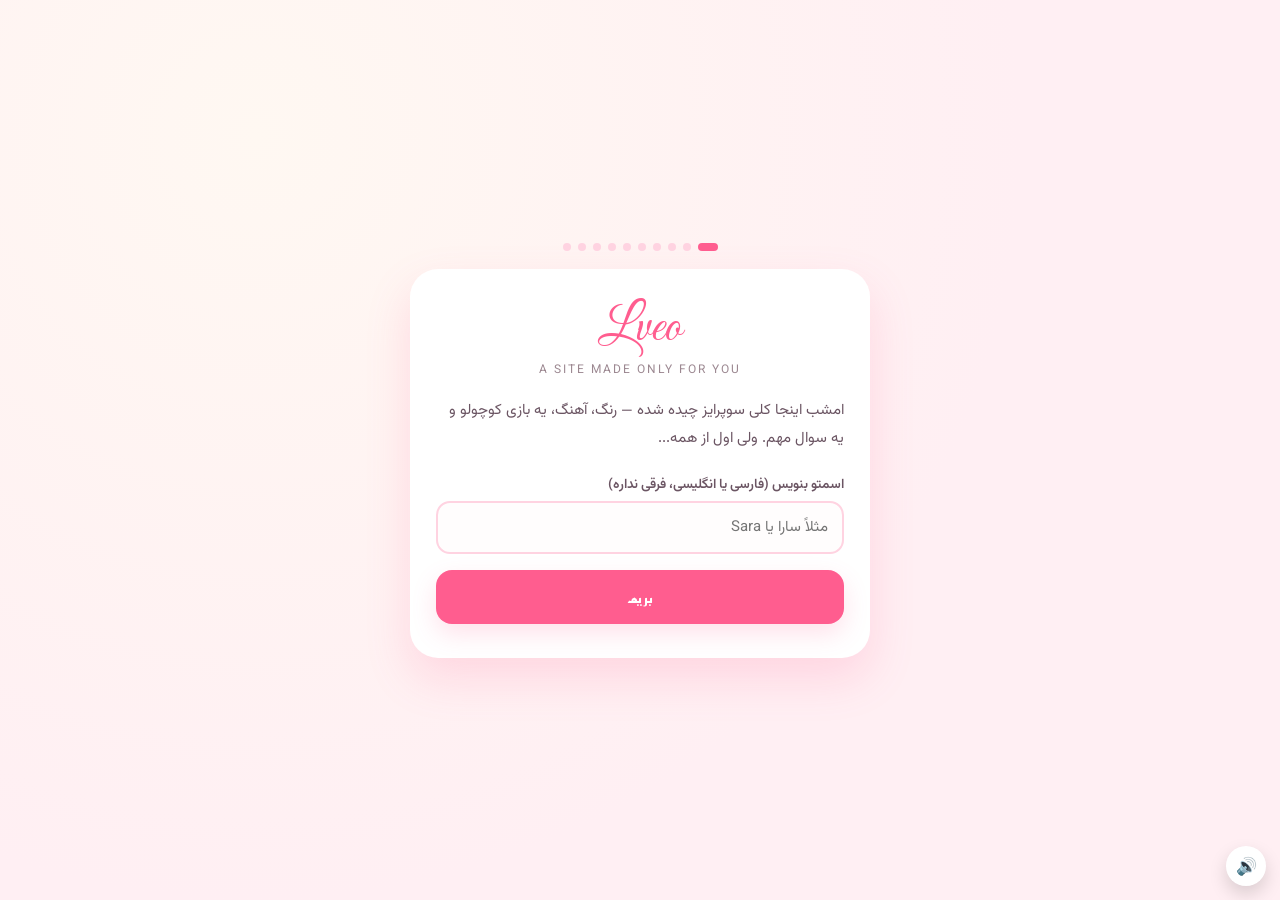
<file: index.html>
<!DOCTYPE html>
<html lang="fa" dir="rtl">
<head>
<meta charset="UTF-8">
<meta name="viewport" content="width=device-width, initial-scale=1.0, maximum-scale=1">
<title>Lveo — یه چیزی برات دارم</title>
<link rel="stylesheet" href="fonts/fonts.css">
<link rel="stylesheet" href="css/style.css">
<script src="js/Tone.js" onerror="window.__toneFailed = true"></script>
</head>
<body>

<canvas id="confetti"></canvas>

<div id="app">
  <div class="progress" id="progress">
    <span class="dot active" data-i="0"></span>
    <span class="dot" data-i="1"></span>
    <span class="dot" data-i="2"></span>
    <span class="dot" data-i="3"></span>
    <span class="dot" data-i="4"></span>
    <span class="dot" data-i="5"></span>
    <span class="dot" data-i="6"></span>
    <span class="dot" data-i="7"></span>
    <span class="dot" data-i="8"></span>
    <span class="dot" data-i="9"></span>
  </div>

  <div class="card">

    <!-- Stage 0: intro -->
    <section class="stage active" data-stage="0">
      <div class="logo">Lveo</div>
      <div class="logo-sub">a site made only for you</div>

      <div id="introStep1">
        <p class="sub">امشب اینجا کلی سوپرایز چیده شده — رنگ، آهنگ، یه بازی کوچولو و یه سوال مهم. ولی اول از همه...</p>
        <div class="field">
          <label for="herName">اسمتو بنویس (فارسی یا انگلیسی، فرقی نداره)</label>
          <input type="text" id="herName" placeholder="مثلاً سارا یا Sara">
        </div>
        <button class="btn" id="makeUrlBtn">بریم</button>
      </div>

      <div id="introStep2" class="hidden">
        <p class="sub" id="welcomeLine">خوش اومدی! این سایت فقط مال خودته.</p>
        <p class="joke-line" id="introJoke">یه نکته: این سایت مسئولیتی در قبال ضربان قلب شما نمی‌پذیرد 💓</p>
        <button class="joke-btn" id="jokeBtn" type="button">یه شوخی دیگه بگو</button>
        <button class="btn" onclick="goTo(1)">خب بریم که بریم</button>
      </div>
    </section>

    <!-- Stage 1: color -->
    <section class="stage" data-stage="1">
      <span class="emoji-lead">🎨</span>
      <h1>رنگِ موردعلاقت چیه؟</h1>
      <p class="sub">همین که انتخاب کنی، کل این صفحه می‌شه همون رنگ. بی‌مقدمه.</p>
      <div class="swatches" id="swatches"></div>
      <p class="joke-caption" id="colorJoke"></p>
      <div class="custom-color-row">
        <input type="color" id="customColor" value="#FF5D8F">
        <label for="customColor">یا یه رنگ دیگه انتخاب کن</label>
      </div>
    </section>

    <!-- Stage 2: music -->
    <section class="stage" data-stage="2">
      <span class="emoji-lead">🎧</span>
      <h1>حالا سبک موزیکت چیه؟</h1>
      <p class="sub">یه ملودی کوچولو از همون سبک، همین‌جا واست می‌سازم و پلی می‌کنم.</p>
      <div class="genre-grid" id="genres"></div>
      <div class="now-playing muted" id="nowPlaying">
        <div class="bars"><span></span><span></span><span></span><span></span></div>
        <span id="nowPlayingText">یه سبک انتخاب کن تا پلی بشه</span>
      </div>
      <p class="lyric-box" id="lyricBox"></p>
      <p class="joke-caption" id="genreJoke"></p>
      <button class="btn" onclick="goTo(3)">قشنگ بود، بعدی</button>
    </section>

    <!-- Stage 3: yes/no checkpoint -->
    <section class="stage" data-stage="3">
      <span class="emoji-lead">🤔</span>
      <h1>تا اینجا خوشت اومده؟</h1>
      <p class="sub">فقط با صداقت جواب بده...</p>
      <div class="yn-row">
        <button class="btn yn-yes" id="ynYes">آره 😍</button>
        <button class="yn-no" id="ynNo">نه</button>
      </div>
    </section>

    <!-- Stage 4: confession -->
    <section class="stage" data-stage="4">
      <span class="emoji-lead beat">💌</span>
      <div class="scratch-wrap" id="scratchWrap">
        <div class="confess-lines">
          <p>راستش این سایت بهونه بود.</p>
          <p>می‌خواستم یه‌جوری بهت بگم که از وقتی دیدمت، حواسم پرته —</p>
          <p>دقیقاً به همون اندازه که این صفحه الان رنگ و آهنگِ تو رو گرفته.</p>
          <p>خلاصه‌ش کنم: از تو خوشم اومده. زیاد. 😊</p>
        </div>
        <canvas class="scratch-canvas" id="scratchCanvas"></canvas>
      </div>
      <p class="joke-line">ترسناک نیست، فقط یه اعتراف با ساندترک بود 🎬</p>
      <button class="btn" onclick="tryLeaveConfession()">یه سوپرایز کوچولو قبل از ادامه 🎮</button>
    </section>

    <!-- Stage 5: game choice -->
    <section class="stage" data-stage="5">
      <span class="emoji-lead">🎮</span>
      <h1>یه بازی کوچولو قبل از ادامه</h1>
      <p class="sub">کدومو دوست داری؟</p>
      <button class="btn choice-btn preview-btn" id="btnPickGame1">
        <canvas class="choice-preview" id="previewGame1" width="300" height="70"></canvas>
        <span class="choice-btn-label">دزدین قلب 🗡️ — بازی یک</span>
      </button>
      <button class="btn choice-btn preview-btn" id="btnPickGame2">
        <canvas class="choice-preview" id="previewGame2" width="300" height="70"></canvas>
        <span class="choice-btn-label">شکار قلب 🏹 — بازی دو</span>
      </button>
    </section>

    <!-- Stage 6: mini game 1 (platformer) -->
    <section class="stage" data-stage="6">
      <span class="emoji-lead">🎮</span>
      <h1>برو قلبمو بگیر</h1>
      <p class="sub">با دکمه‌ها حرکت کن، از موانع رد شو، سه‌تا جون داری.</p>
      <div class="game-hearts" id="gameLives">❤️❤️❤️</div>
      <canvas id="gameCanvas" width="600" height="260"></canvas>
      <div class="game-controls">
        <button class="game-btn" id="btnLeft">◀</button>
        <button class="game-btn" id="btnJump">بپر</button>
        <button class="game-btn" id="btnRight">▶</button>
      </div>
      <button class="btn ghost" id="btnSkipGame">بعداً بازی می‌کنم</button>
    </section>

    <!-- Stage 7: mini game 2 (archery) -->
    <section class="stage" data-stage="7">
      <span class="emoji-lead">🏹</span>
      <h1>شکار قلب</h1>
      <p class="sub">بکش عقب، نشونه بگیر، از لای دیوار رد کن بزن به قلب. ۵ تیر داری.</p>
      <div class="game-hearts" id="archeryShots">🏹🏹🏹🏹🏹</div>
      <canvas id="archeryCanvas" width="600" height="260"></canvas>
      <button class="btn ghost" id="btnSkipGame2">بعداً بازی می‌کنم</button>
    </section>

    <!-- Stage 8: date planning -->
    <section class="stage" data-stage="8">
      <span class="emoji-lead">📅</span>
      <h1>بریم یه قرار بذاریم؟</h1>
      <p class="sub">دوست داری کجا باشه، کِی باشه — خودت انتخاب کن، من پایه‌ام.</p>
      <div class="field" id="activityField">
        <label>چی بخوریم؟</label>
        <div class="chip-row" id="activityChips"></div>
      </div>
      <div class="field" id="placeField">
        <label>کجا بریم؟</label>
        <div class="chip-row" id="placeChips"></div>
      </div>
      <div class="field" id="flowerField">
        <label>چه نوع گلی دوست داری؟</label>
        <div class="chip-row" id="flowerChips"></div>
      </div>
      <div class="field" id="dateField">
        <label>تاریخ (شمسی)</label>
        <div class="date-row">
          <select id="dayInput"></select>
          <select id="monthInput"></select>
          <select id="yearInput"></select>
        </div>
      </div>
      <div class="field" id="timeField">
        <label>ساعت (۲۴ ساعته)</label>
        <div class="date-row time-row">
          <select id="hourInput"></select>
          <span class="time-colon">:</span>
          <select id="minuteInput"></select>
        </div>
      </div>
      <div class="field">
        <label for="noteInput">یه چیزی بگو (اختیاری)</label>
        <textarea id="noteInput" placeholder="مثلاً: فقط دیر نکن 😅"></textarea>
      </div>
      <button class="btn" onclick="submitDate()">بفرستش</button>
    </section>

    <!-- Stage 9: done -->
    <section class="stage" data-stage="9">
      <div class="done-emoji beat">🎉</div>
      <h1 class="done-title" id="doneTitle">مبارکه</h1>
      <p class="sub done-sub">قرار رو یادداشت کردم. به‌زودی می‌بینمت 😘</p>
      <p class="countdown" id="countdownDisplay"></p>
      <p class="joke-line" id="finalJoke"></p>

      <div class="social-row">
        <div class="social-item">
          <svg class="social-icon" viewBox="0 0 24 24" fill="none"><path d="M21 4L2.5 11.5l6 2 2 6.5 3-4 4.5 3.5L21 4Z" stroke="#229ED9" stroke-width="1.6" stroke-linejoin="round" fill="#e8f6fc"/></svg>
          <span>تلگرام: <span id="telId"></span></span>
        </div>
        <div class="social-item">
          <svg class="social-icon" viewBox="0 0 24 24" fill="none"><rect x="3" y="3" width="18" height="18" rx="5" stroke="#E1306C" stroke-width="1.6" fill="#fdeaf1"/><circle cx="12" cy="12" r="4" stroke="#E1306C" stroke-width="1.6"/><circle cx="17.2" cy="6.8" r="1.1" fill="#E1306C"/></svg>
          <span>اینستا: <span id="instaId"></span></span>
        </div>
      </div>

      <div id="contactAsk">
        <button class="btn" id="showContactFieldBtn">اگه توام تمایل داری آیدی یا شماره بدی کلیک کن 😅</button>
      </div>
      <div id="contactForm" class="hidden">
        <div class="field">
          <label for="contactInput">آیدی تلگرامت یا شماره‌ت</label>
          <input type="text" id="contactInput" placeholder="مثلاً @username یا 0912...">
        </div>
        <button class="btn" id="sendContactBtn">ارسال</button>
      </div>
    </section>

  </div>
</div>

<button class="admin-gear" style="display: none !important;" id="adminGear" title="">⚙</button>
<button class="mute-btn" id="muteBtn" title="">🔊</button>
<div class="admin-modal hidden" id="pinModal">
  <div class="admin-box pin-box">
    <h2>رمز عبور</h2>
    <p class="empty-note pin-note">۴ رقم رمز رو وارد کن</p>
    <div class="pin-row">
      <input type="tel" inputmode="numeric" maxlength="1" class="pin-digit" id="pin1">
      <input type="tel" inputmode="numeric" maxlength="1" class="pin-digit" id="pin2">
      <input type="tel" inputmode="numeric" maxlength="1" class="pin-digit" id="pin3">
      <input type="tel" inputmode="numeric" maxlength="1" class="pin-digit" id="pin4">
    </div>
    <button class="btn" id="pinSubmitBtn">تایید</button>
    <button class="btn ghost admin-close" id="pinCancelBtn">انصراف</button>
  </div>
</div>
<div class="admin-modal hidden" id="adminModal">
  <div class="admin-box">
    <div class="admin-section-head">
      <h2>جواب‌هایی که ثبت شده</h2>
      <button class="btn-delete-all" id="deleteAllResponsesBtn">حذف همه</button>
    </div>
    <div id="adminList"></div>
    <div class="admin-section-head">
      <h2>آیدی/شماره‌هایی که فرستاده</h2>
      <button class="btn-delete-all" id="deleteAllContactsBtn">حذف همه</button>
    </div>
    <div id="adminContactList"></div>
    <button class="btn admin-close" onclick="closeAdmin()">بستن</button>
  </div>
</div>

<div class="win-overlay hidden" id="winOverlay">
  <div class="win-box">
    <div id="winGraphicSlot"></div>
    <p class="win-text" id="winTextEl">میدونستی الان قلب منو دزدیدی؟ 💘</p>
    <button class="btn" id="winContinueBtn">باشه، ادامه بده</button>
    <div id="winActions" class="hidden">
      <button class="btn" id="winReplayBtn">برو به صفحه‌ی بازی‌ها</button>
      <button class="btn ghost" id="winNextBtn">بریم واسه سوپرایز بعدی</button>
    </div>
  </div>
</div>


<script>
const TEL_ID = "vmozi";
const INSTA_ID = "mahdimoozi";
document.getElementById('telId').textContent = TEL_ID;
document.getElementById('instaId').textContent = INSTA_ID;

/* ---------------- stage navigation ---------------- */
const stages = document.querySelectorAll('.stage');
const dots = document.querySelectorAll('.dot');
let current = 0;

function goTo(n){
  if(current === 5 && n !== 5) stopPreviews();
  if(current === 6 && n !== 6) stopGameLoop();
  if(current === 7 && n !== 7) stopArcheryLoop();
  stages[current].classList.remove('active');
  dots[current].classList.add('done');
  dots[current].classList.remove('active');
  current = n;
  stages[current].classList.add('active');
  dots[current].classList.add('active');
  if(n === 4){ setupScratchCard(); }
  if(n === 5){ startPreviews(); }
  if(n === 6){ ensureGameInit(); resetGame(); startGameLoop(); }
  if(n === 7){ ensureArcheryInit(); resetArchery(); startArcheryLoop(); }
}

/* ---------------- toast ---------------- */
function vibrate(pattern){
  try{ if(navigator.vibrate) navigator.vibrate(pattern); } catch(e){}
}
function markInvalid(fieldId){
  const el = document.getElementById(fieldId);
  if(el) el.classList.add('invalid');
}
function clearInvalid(fieldId){
  const el = document.getElementById(fieldId);
  if(el) el.classList.remove('invalid');
}
function tryLeaveConfession(){
  if(scratchDone || scratchWarned){
    goTo(5);
    return;
  }
  scratchWarned = true;
  vibrate([40]);
  markInvalid('scratchWrap');
  showToast('اون قسمت رو بخراش، مطمئنم پشیمون نمی‌شی 😏');
}

/* ---------------- scratch-to-reveal confession ---------------- */
let scratchDone = false;
let scratchWarned = false;
function setupScratchCard(){
  scratchDone = false;
  scratchWarned = false;
  clearInvalid('scratchWrap');
  const oldCanvas = document.getElementById('scratchCanvas');
  const canvas = oldCanvas.cloneNode(false);
  canvas.id = 'scratchCanvas';
  oldCanvas.parentNode.replaceChild(canvas, oldCanvas);
  canvas.classList.remove('faded');

  const wrap = document.getElementById('scratchWrap');
  const rect = wrap.getBoundingClientRect();
  const dpr = window.devicePixelRatio || 1;
  const w = rect.width, h = rect.height;
  canvas.width = w * dpr;
  canvas.height = h * dpr;
  canvas.style.width = w + 'px';
  canvas.style.height = h + 'px';

  const ctx = canvas.getContext('2d');
  ctx.scale(dpr, dpr);

  const accent = getComputedStyle(document.documentElement).getPropertyValue('--accent').trim() || '#FF5D8F';
  const accent2 = getComputedStyle(document.documentElement).getPropertyValue('--accent2').trim() || '#FFC145';
  const grad = ctx.createLinearGradient(0, 0, w, h);
  grad.addColorStop(0, accent);
  grad.addColorStop(1, accent2);
  ctx.fillStyle = grad;
  ctx.fillRect(0, 0, w, h);

  ctx.globalAlpha = 0.16;
  ctx.font = '18px sans-serif';
  for(let i=0; i<12; i++){
    ctx.fillText('💗', Math.random()*w, Math.random()*h);
  }
  ctx.globalAlpha = 1;

  ctx.fillStyle = '#fff';
  ctx.textAlign = 'center';
  ctx.font = 'bold 15px Vazirmatn, sans-serif';
  ctx.fillText('با انگشتت بکش رو صفحه 👆', w/2, h/2 - 6);
  ctx.font = '13px Vazirmatn, sans-serif';
  ctx.fillText('یه چیزی زیرشه...', w/2, h/2 + 16);

  let drawing = false;
  let moveCount = 0;

  const getPos = (e)=>{
    const r = canvas.getBoundingClientRect();
    const clientX = e.touches ? e.touches[0].clientX : e.clientX;
    const clientY = e.touches ? e.touches[0].clientY : e.clientY;
    return { x: clientX - r.left, y: clientY - r.top };
  };
  const erase = (x, y)=>{
    ctx.globalCompositeOperation = 'destination-out';
    ctx.beginPath();
    ctx.arc(x, y, 22, 0, Math.PI*2);
    ctx.fill();
    ctx.globalCompositeOperation = 'source-over';
  };
  const revealAll = ()=>{
    if(scratchDone) return;
    scratchDone = true;
    clearInvalid('scratchWrap');
    canvas.classList.add('faded');
    vibrate([80,40,80]);
  };
  const checkProgress = ()=>{
    if(scratchDone) return;
    moveCount++;
    if(moveCount % 6 !== 0) return;
    try{
      const data = ctx.getImageData(0, 0, canvas.width, canvas.height).data;
      let cleared = 0, total = 0;
      for(let i=3; i<data.length; i += 4*25){
        total++;
        if(data[i] < 20) cleared++;
      }
      if(total > 0 && cleared/total > 0.4) revealAll();
    } catch(e){}
  };
  const down = (e)=>{ e.preventDefault(); drawing = true; const p = getPos(e); erase(p.x, p.y); checkProgress(); };
  const move = (e)=>{ if(!drawing) return; e.preventDefault(); const p = getPos(e); erase(p.x, p.y); checkProgress(); };
  const up = ()=>{ drawing = false; };

  canvas.addEventListener('mousedown', down);
  canvas.addEventListener('mousemove', move);
  window.addEventListener('mouseup', up);
  canvas.addEventListener('touchstart', down, {passive:false});
  canvas.addEventListener('touchmove', move, {passive:false});
  canvas.addEventListener('touchend', up);
}

function showToast(msg, duration=4200){
  const el = document.createElement('div');
  el.className = 'toast show';
  el.textContent = msg;
  document.body.appendChild(el);
  setTimeout(()=>{
    el.classList.remove('show');
    el.classList.add('hide');
    setTimeout(()=> el.remove(), 450);
  }, duration);
}

/* ---------------- confetti ---------------- */
const canvas = document.getElementById('confetti');
const ctx = canvas.getContext('2d');
function resizeCanvas(){ canvas.width = innerWidth; canvas.height = innerHeight; }
resizeCanvas();
addEventListener('resize', resizeCanvas);

function burstConfetti(hex){
  const particles = [];
  const colors = [hex, '#FFC145', '#ffffff'];
  for(let i=0;i<60;i++){
    particles.push({
      x: innerWidth/2, y: innerHeight*0.35,
      vx: (Math.random()-0.5)*11, vy: Math.random()*-9 - 2,
      size: Math.random()*6+3, color: colors[Math.floor(Math.random()*colors.length)],
      rot: Math.random()*360, vr: (Math.random()-0.5)*10, life: 0
    });
  }
  function frame(){
    ctx.clearRect(0,0,canvas.width,canvas.height);
    let alive = false;
    particles.forEach(p=>{
      p.vy += 0.28; p.x += p.vx; p.y += p.vy; p.rot += p.vr; p.life++;
      if(p.life < 90){
        alive = true;
        ctx.save(); ctx.translate(p.x, p.y); ctx.rotate(p.rot*Math.PI/180);
        ctx.fillStyle = p.color; ctx.fillRect(-p.size/2, -p.size/2, p.size, p.size*0.6);
        ctx.restore();
      }
    });
    if(alive) requestAnimationFrame(frame);
    else ctx.clearRect(0,0,canvas.width,canvas.height);
  }
  frame();
}
function burstHeartConfetti(hex){
  const particles = [];
  const colors = [hex, '#FFC145', '#ffffff', '#FF8FAF'];
  for(let i=0;i<55;i++){
    particles.push({
      x: innerWidth/2, y: innerHeight*0.32,
      vx: (Math.random()-0.5)*10, vy: Math.random()*-9 - 3,
      scale: Math.random()*0.7+0.5, color: colors[Math.floor(Math.random()*colors.length)],
      rot: Math.random()*360, vr: (Math.random()-0.5)*9, life: 0
    });
  }
  function frame(){
    ctx.clearRect(0,0,canvas.width,canvas.height);
    let alive = false;
    particles.forEach(p=>{
      p.vy += 0.26; p.x += p.vx; p.y += p.vy; p.rot += p.vr; p.life++;
      if(p.life < 110){
        alive = true;
        ctx.save();
        ctx.translate(p.x, p.y);
        ctx.rotate(p.rot*Math.PI/180);
        ctx.scale(p.scale, p.scale);
        ctx.fillStyle = p.color;
        ctx.beginPath();
        ctx.moveTo(0, -3);
        ctx.bezierCurveTo(-2, -8, -9, -6, -9, -1);
        ctx.bezierCurveTo(-9, 4, -3, 7, 0, 12);
        ctx.bezierCurveTo(3, 7, 9, 4, 9, -1);
        ctx.bezierCurveTo(9, -6, 2, -8, 0, -3);
        ctx.fill();
        ctx.restore();
      }
    });
    if(alive) requestAnimationFrame(frame);
    else ctx.clearRect(0,0,canvas.width,canvas.height);
  }
  frame();
}

/* ---------------- floating hearts ambiance ---------------- */
const heartEmojis = ['💕','💗','💖','❤️','💘'];
function spawnHeart(){
  const h = document.createElement('span');
  h.className = 'floating-heart';
  h.textContent = heartEmojis[Math.floor(Math.random()*heartEmojis.length)];
  h.style.left = Math.random()*100 + 'vw';
  h.style.setProperty('--drift', (Math.random()*80-40)+'px');
  h.style.fontSize = (14 + Math.random()*16) + 'px';
  const duration = 6 + Math.random()*5;
  h.style.animationDuration = duration + 's';
  document.body.appendChild(h);
  setTimeout(()=> h.remove(), duration*1000 + 200);
}
setInterval(spawnHeart, 900);
for(let i=0;i<3;i++) setTimeout(spawnHeart, i*300);

/* ---------------- name -> personalized welcome ---------------- */
let herName = '';
document.getElementById('makeUrlBtn').addEventListener('click', ()=>{
  const raw = document.getElementById('herName').value.trim();
  const welcomeLine = document.getElementById('welcomeLine');
  if(raw){
    herName = raw;
    welcomeLine.textContent = `خوش اومدی، ${raw}! این سایت فقط مال خودته 💕`;
  } else {
    herName = 'شما';
    welcomeLine.textContent = 'خوش اومدی! این سایت فقط مال خودته 💕';
    showToast('درسته اسمتو نمی‌گی، ولی من که بالاخره اسمتو می‌فهمم 😏');
  }
  document.getElementById('introStep1').classList.add('hidden');
  document.getElementById('introStep2').classList.remove('hidden');
  burstConfetti('#FF5D8F');
});

/* ---------------- jokes ---------------- */
const introJokes = [
  'یه نکته: این سایت مسئولیتی در قبال ضربان قلب شما نمی‌پذیرد 💓',
  'طبق آخرین آمار، ۱۰۰٪ کسایی که تا اینجا اومدن، کنجکاو شدن. خودتم که می‌دونی.',
  'این صفحه از نظر علمی هیچ ربطی به علم نداره، فقط دلش می‌خواست خودشو لوس کنه.',
  'قبل از ادامه: لطفاً موبایلتون رو محکم بگیرید، ممکنه یهو ذوق کنید.',
  'این سایت با عشق، کافئین، و کمی اضطراب ساخته شده.',
  'هشدار: ممکنه بعد از این صفحه یه‌کم بیشتر از قبل بهم فکر کنی.',
  'طراح این سایت قسم خورده که فقط یه‌بار تو عمرش این‌قدر روی یه پروژه وقت گذاشته.',
  'اگه از این سایت خوشت نیاد، رسماً باید رو سلیقه‌ت شک کنم 😄',
  'این صفحه ضدآب نیست، پس لطفاً حین دوش گرفتن باز نکن.',
  'یه اسرار کوچیک: این سایت رو حداقل ۵ بار از اول ساختم تا خوب بشه.'
];
let jokeIdx = 0;
const jokeBtn = document.getElementById('jokeBtn');
const introJokeEl = document.getElementById('introJoke');
if(jokeBtn){
  jokeBtn.addEventListener('click', ()=>{
    jokeIdx = (jokeIdx+1) % introJokes.length;
    introJokeEl.textContent = introJokes[jokeIdx];
  });
}

const colorJokes = {
  '#FF5D8F': 'صورتی؟ حدس می‌زنم فیلم‌های عاشقانه رو با پاپ‌کورن اضافه می‌بینی 🍿',
  '#8E5CF7': 'بنفش انتخاب کردی، یعنی هم رمانتیکی هم یه‌کم مرموز. ترکیب خطرناکیه.',
  '#3EB4E8': 'آبی یعنی آرومی... ظاهراً. من که هنوز مطمئن نیستم.',
  '#38C97E': 'سبز؟ باشه، ولی چراغ سبز نشون دادنت رو جدی می‌گیرم‌ها 😏',
  '#FF9F43': 'نارنجی یعنی پرانرژی. آماده باش، منم همون‌قدر پرانرژی جواب می‌دم.',
  '#FFD93D': 'زرد یعنی شاد. یا یعنی امروز صبح قهوه‌ت رو خوردی. یکی از این دوتا.',
  '#2FBFAE': 'فیروزه‌ای، انتخاب باکلاس. خودمم غافلگیر شدم.',
  '#FF6B6B': 'قرمز؟ رک بگم، منم دقیقاً همین حسو دارم الان.'
};
function showColorJoke(hex){
  const el = document.getElementById('colorJoke');
  el.textContent = colorJokes[hex] || 'رنگ باکلاسی انتخاب کردی، تبریک می‌گم به ذوقت.';
  el.classList.remove('show'); void el.offsetWidth; el.classList.add('show');
}

const genreJokes = {
  pop: 'پاپ؟ حدس می‌زنم تو ماشین بلند بلند می‌خونی، حتی اگه صدات نره رو استریو.',
  rap: 'رپ فارسی. امیدوارم قافیه‌هات به اندازه‌ی دلبریت خفن نباشه، وگرنه شکست می‌خورم.',
  sonati: 'سنتی؟ سلیقه‌ی نابیه. من همینجا کلاه از سرم برمی‌دارم (اگه کلاه داشتم).',
  rock: 'راک؟ باشه ولی این ریتم کوچولو رو با یه گیتار واقعی اشتباه نگیر، هنوز اونجاها نرسیدیم.',
  lofi: 'لوفای یعنی آدم آرومی هستی که گاهی تو فکر فرو می‌ری. دقیقاً مثل الان که داری به من فکر می‌کنی.',
  sad: 'غمگین انتخاب کردی وسط یه صفحه‌ی عاشقونه؟ جسارتته، ولی قبوله.'
};
function showGenreJoke(id){
  const el = document.getElementById('genreJoke');
  el.textContent = genreJokes[id] || 'سلیقه‌ی جالبی داری تو موسیقی.';
  el.classList.remove('show'); void el.offsetWidth; el.classList.add('show');
}

const finalJokes = [
  'اگه دیر کنی، طبق قانون همین سایت باید یه بستنی جبران بدی 🍦',
  'یادت باشه لبخند بزنی، وگرنه الگوریتم دلم بهم می‌ریزه.',
  'این قرار رسمی تو تقویم دلِ من ثبت شد. غیرقابل کنسله (شوخی کردم، زنگ بزن هماهنگ کنیم).',
  'حالا که تا اینجا اومدی، رسماً نمی‌تونی بگی زیادی رومانتیک نبودم.'
];

/* ---------------- yes/no checkpoint ---------------- */
const noGuiltLines = [
  'واقعا خوشت نیومد؟ من کلی زحمت کشیدم واسه تو، دلت میاد؟ 🥺',
  'یه‌بار دیگه فکر کن... واقعاً همینو می‌خوای بگی؟',
  'باشه بابا، ولی بدون این دکمه هر بار یه‌کم کوچیک‌تر می‌شه ها 😅',
  'اوکی، ثبت شد که سنگدلی. ولی بازم می‌پرسم.',
  'یعنی هیچی از این صفحه خوشت نیومد؟ حتی قلب‌های شناور؟',
  'دارم بهت فرصت دوباره می‌دم، جبران کن 😌',
  'جدی؟ حتی اون آهنگی که برات ساختم هم خوشت نیومد؟',
  'باشه ولی یادت باشه این دکمه داره جلوی چشمت آب می‌شه 🫠',
  'حس می‌کنم دارم با یه منتقد حرفه‌ای طرفم 🧐',
  'یکم سخت‌گیری نیست؟ من که از خودم راضی بودم.',
  'اوکی رکورد زدی، هیچ‌کس تا حالا این‌قدر رو دکمه‌ی نه نزده بود.',
  'لطفاً یه چیزی بگو که دلم آروم بگیره 😔',
  'باشه، ولی می‌دونی که آخرش «آره» رو می‌زنی، نه؟ 😏',
  'این دکمه داره از ترس کوچیک می‌شه، رحم کن بهش.'
];
let noLinesBag = [];
function nextNoLine(){
  if(noLinesBag.length === 0) noLinesBag = [...noGuiltLines].sort(()=> Math.random()-0.5);
  return noLinesBag.pop();
}
let noCount = 0;
const ynNoBtn = document.getElementById('ynNo');
const ynYesBtn = document.getElementById('ynYes');
ynNoBtn.addEventListener('click', ()=>{
  noCount++;
  const scale = Math.max(0.35, 1 - noCount*0.13);
  ynNoBtn.style.transform = `scale(${scale})`;
  ynNoBtn.style.padding = `${Math.max(6, 15 - noCount*1.5)}px ${Math.max(8, 22 - noCount*2)}px`;
  ynNoBtn.style.fontSize = `${Math.max(10, 16 - noCount)}px`;
  showToast(nextNoLine());
});
ynYesBtn.addEventListener('click', ()=>{
  vibrate([100]);
  showToast('جونمی جون 😍🎉');
  burstConfetti(getComputedStyle(document.documentElement).getPropertyValue('--accent').trim() || '#FF5D8F');
  setTimeout(()=> goTo(4), 900);
});

/* ---------------- color theming ---------------- */
function hexToHsl(hex){
  let r=parseInt(hex.slice(1,3),16)/255, g=parseInt(hex.slice(3,5),16)/255, b=parseInt(hex.slice(5,7),16)/255;
  const max=Math.max(r,g,b), min=Math.min(r,g,b);
  let h,s,l=(max+min)/2;
  if(max===min){ h=s=0; }
  else{
    const d=max-min;
    s = l>0.5 ? d/(2-max-min) : d/(max+min);
    switch(max){
      case r: h=(g-b)/d+(g<b?6:0); break;
      case g: h=(b-r)/d+2; break;
      case b: h=(r-g)/d+4; break;
    }
    h/=6;
  }
  return [h*360, s*100, l*100];
}
function hsl(h,s,l){ return `hsl(${h} ${s}% ${l}%)`; }

function applyColorTheme(hex){
  const [h,s] = hexToHsl(hex);
  const root = document.documentElement.style;
  root.setProperty('--bg', hsl(h, Math.min(s,70), 93));
  root.setProperty('--bg2', hsl(h, Math.min(s,60), 97));
  root.setProperty('--accent', hsl(h, Math.max(s,55), 58));
  root.setProperty('--accent-soft', hsl(h, Math.min(s,70), 88));
  root.setProperty('--shadow', hsl(h, 70, 60) + '2e');
  root.setProperty('--ring', hsl(h, 70, 60) + '59');
  burstConfetti(hex);
}

const colorOptions = ['#FF5D8F','#8E5CF7','#3EB4E8','#38C97E','#FF9F43','#FFD93D','#2FBFAE','#FF6B6B'];
const swatchWrap = document.getElementById('swatches');
colorOptions.forEach(hex=>{
  const b = document.createElement('button');
  b.className = 'swatch';
  b.style.background = hex;
  b.setAttribute('aria-label', hex);
  b.onclick = ()=>{
    document.querySelectorAll('.swatch').forEach(s=>s.classList.remove('selected'));
    b.classList.add('selected');
    applyColorTheme(hex);
    showColorJoke(hex);
    savedState.color = hex;
    setTimeout(()=>goTo(2), 1400);
  };
  swatchWrap.appendChild(b);
});
document.getElementById('customColor').addEventListener('input', (e)=>{
  applyColorTheme(e.target.value);
  showColorJoke(e.target.value);
  savedState.color = e.target.value;
  setTimeout(()=>goTo(2), 1400);
});

/* ---------------- music generation (with Iranian-flavored scales + shuffle) ---------------- */
const genreMeta = [
  {id:'pop', label:'پاپ'},
  {id:'rap', label:'رپ فارسی'},
  {id:'sonati', label:'سنتی'},
  {id:'rock', label:'راک'},
  {id:'lofi', label:'لوفای / چیل'},
  {id:'sad', label:'غمگین'},
];
const presets = {
  pop: [
    { bpm:120, scale:['D4','Eb4','F4','G4','A4'], pattern:[0,2,3,4,3,2,1,0], caption:'قلبم مثل شهر شلوغه، ولی جاده‌ش فقط سمت تو باز شده' },
    { bpm:128, scale:['C4','D4','Eb4','G4','A4'], pattern:[0,1,3,4,3,1,2,0], caption:'هر روز صبح دلم یه بهونه‌ی جدید واسه فکر کردن به تو پیدا می‌کنه' },
    { bpm:116, scale:['E4','F4','G4','A4','B4'], pattern:[0,2,4,2,3,1,0,2], caption:'اگه قرار بود یه آهنگ باشم، همش درباره‌ی چشمای تو می‌نوشتم' },
  ],
  rap: [
    { bpm:92, scale:['C3','D3','Eb3','F3','G3'], pattern:[0,0,2,0,3,0,2,0], caption:'رپ می‌گم ولی قافیه‌ش عشقه، نه ادعا؛ اسمت افتاده رو زبونم، عادته نه اجبار' },
    { bpm:96, scale:['D3','E3','F3','G3','A3'], pattern:[0,2,0,3,2,0,3,2], caption:'فلوی من تند نیست ولی حرفم رو خطه؛ هرکی بگه بی‌خیالش شو، من رو خطم نیست' },
    { bpm:88, scale:['A2','C3','D3','E3','G3'], pattern:[0,0,3,2,0,3,0,2], caption:'بیت آرومه ولی پیام واضح: از این‌همه آدم، چشمم فقط رو خط توئه' },
  ],
  sonati: [
    { bpm:78, scale:['D4','E4','F4','G4','A4','C5','D5'], pattern:[0,2,4,3,5,3,2,0], caption:'دلم ترانه‌ی سنتی می‌خواد، تا بشینم و از تو بگم مثل قصه‌های قدیم' },
  ],
  rock: [
    { bpm:142, scale:['E3','G3','A3','B3','E4'], pattern:[0,0,2,2,4,3,2,0], caption:'این ریتم تنده، ولی دل من برای دیدنت تندتره' },
  ],
  lofi: [
    { bpm:74, scale:['A3','C4','E4','G4','A4'], pattern:[0,2,1,3,2,4,1,0], caption:'یه شب آروم، یه فنجون چای، و فکر کردن به تو — همینه لوفای زندگیم' },
  ],
  sad: [
    { bpm:58, scale:['A3','C4','D4','E4','G4'], pattern:[0,1,2,1,3,2,1,0], caption:'غمگین نیستم، فقط دلتنگتم، حتی وقتی کنارتم' },
  ],
};
const variantIndex = { pop:0, rap:0, sonati:0, rock:0, lofi:0, sad:0 };

const genreWrap = document.getElementById('genres');
let currentLoop = null;
let toneStarted = false;
let activeGenreId = null;

genreMeta.forEach(g=>{
  const b = document.createElement('button');
  b.className = 'genre-btn';
  b.textContent = g.label;
  b.onclick = async ()=>{
    document.querySelectorAll('.genre-btn').forEach(x=>x.classList.remove('active'));
    b.classList.add('active');
    savedState.genre = g.label;
    activeGenreId = g.id;
    showGenreJoke(g.id);
    await playGenre(g.id, g.label);
  };
  genreWrap.appendChild(b);
});

async function playGenre(id, label, isShuffle){
  const np = document.getElementById('nowPlaying');
  const npText = document.getElementById('nowPlayingText');
  const lyricBox = document.getElementById('lyricBox');
  const variant = presets[id][variantIndex[id]];

  lyricBox.textContent = '« ' + variant.caption + ' »';
  lyricBox.classList.add('show');

  if(window.__toneFailed || typeof Tone === 'undefined'){
    npText.textContent = (isShuffle ? 'باشه، این یکی چطوره؟ ' : '') + `سبک «${label}» انتخاب شد 🎶`;
    np.classList.remove('muted');
    return;
  }
  try{
    if(!toneStarted){ await Tone.start(); toneStarted = true; }
    if(currentLoop){ currentLoop.stop(); currentLoop.dispose(); Tone.Transport.stop(); Tone.Transport.cancel(); }

    Tone.Transport.bpm.value = variant.bpm;
    let synth;
    if(id==='rock'){
      const dist = new Tone.Distortion(0.35).toDestination();
      synth = new Tone.PolySynth(Tone.Synth, { oscillator:{type:'sawtooth'}, envelope:{attack:0.01, decay:0.15, sustain:0.2, release:0.3} }).connect(dist);
    } else if(id==='rap'){
      const filt = new Tone.Filter(900,'lowpass').toDestination();
      synth = new Tone.Synth({ oscillator:{type:'square'}, envelope:{attack:0.005, decay:0.25, sustain:0.05, release:0.2} }).connect(filt);
    } else if(id==='lofi'){
      const chorus = new Tone.Chorus(3, 2.5, 0.4).toDestination().start();
      synth = new Tone.FMSynth({ harmonicity:2, modulationIndex:3, envelope:{attack:0.02, decay:0.3, sustain:0.4, release:0.8} }).connect(chorus);
    } else if(id==='sad'){
      const verb = new Tone.Reverb(2.2).toDestination();
      synth = new Tone.Synth({ oscillator:{type:'sine'}, envelope:{attack:0.05, decay:0.4, sustain:0.3, release:1.2} }).connect(verb);
    } else if(id==='sonati'){
      const verb2 = new Tone.Reverb(1.4).toDestination();
      synth = new Tone.PluckSynth({ attackNoise:0.6, dampening:2800, resonance:0.9 }).connect(verb2);
    } else {
      synth = new Tone.Synth({ oscillator:{type:'triangle'}, envelope:{attack:0.01, decay:0.2, sustain:0.15, release:0.3} }).toDestination();
    }

    let step = 0;
    currentLoop = new Tone.Loop((time)=>{
      const noteIdx = variant.pattern[step % variant.pattern.length];
      const note = variant.scale[noteIdx % variant.scale.length];
      synth.triggerAttackRelease(note, '8n', time);
      step++;
    }, '8n').start(0);

    Tone.Transport.start();
    npText.textContent = (isShuffle ? 'باشه، این یکی چطوره؟ ' : `یه ریتم ${label} برات ساختم... `) + '🎶';
    np.classList.remove('muted');
  } catch(err){
    npText.textContent = `سبک «${label}» انتخاب شد 🎶`;
    np.classList.remove('muted');
  }
}

/* ---------------- mute button (persists across pages) ---------------- */
let musicMuted = false;
document.getElementById('muteBtn').addEventListener('click', ()=>{
  musicMuted = !musicMuted;
  try{ if(typeof Tone !== 'undefined') Tone.Destination.mute = musicMuted; }catch(e){}
  document.getElementById('muteBtn').textContent = musicMuted ? '🔇' : '🔊';
});

/* ---------------- game choice ---------------- */
document.getElementById('btnPickGame1').addEventListener('click', ()=> goTo(6));
document.getElementById('btnPickGame2').addEventListener('click', ()=> goTo(7));

/* ---------------- choice-stage live previews ---------------- */
let previewRAF = null;
function drawPreview1(ctx, w, h, t){
  ctx.clearRect(0,0,w,h);
  const groundY = h*0.78;
  ctx.fillStyle = '#FFB6C9';
  ctx.fillRect(0, groundY, w, h-groundY);
  const cycle = (t % 2200)/2200;
  const obstacleX = w*0.62;
  ctx.fillStyle = '#FF5D5D';
  ctx.beginPath();
  ctx.moveTo(obstacleX-6, groundY); ctx.lineTo(obstacleX, groundY-14); ctx.lineTo(obstacleX+6, groundY);
  ctx.closePath(); ctx.fill();
  const charX = cycle * w;
  let jump = 0;
  if(Math.abs(charX - obstacleX) < 26){
    const local = 1 - Math.abs(charX-obstacleX)/26;
    jump = Math.sin(local*Math.PI) * 20;
  }
  const charY = groundY - 9 - jump;
  ctx.fillStyle = '#FF5D8F';
  ctx.beginPath(); ctx.arc(charX, charY, 6.5, 0, Math.PI*2); ctx.fill();
}
function drawPreview2(ctx, w, h, t){
  ctx.clearRect(0,0,w,h);
  const bowX = w*0.14, bowY = h*0.52;
  const heartX = w*0.82, heartY = h*0.42;
  ctx.strokeStyle = '#FF5D8F'; ctx.lineWidth = 3;
  ctx.beginPath(); ctx.arc(bowX, bowY, 9, -1.3, 1.3); ctx.stroke();
  ctx.fillStyle = '#FF3D68';
  ctx.beginPath(); ctx.arc(heartX-3, heartY, 4, 0, Math.PI*2); ctx.arc(heartX+3, heartY, 4, 0, Math.PI*2); ctx.fill();
  ctx.beginPath(); ctx.moveTo(heartX-7, heartY+2); ctx.lineTo(heartX, heartY+10); ctx.lineTo(heartX+7, heartY+2); ctx.fill();
  const cycle = (t % 1600)/1600;
  if(cycle < 0.85){
    const arrowX = bowX + (cycle/0.85)*(heartX-bowX);
    ctx.strokeStyle = '#5A3825'; ctx.lineWidth = 2;
    ctx.beginPath(); ctx.moveTo(arrowX-8, bowY); ctx.lineTo(arrowX, bowY); ctx.stroke();
  }
}
function startPreviews(){
  const c1 = document.getElementById('previewGame1');
  const c2 = document.getElementById('previewGame2');
  if(!c1 || !c2) return;
  const ctx1 = c1.getContext('2d');
  const ctx2 = c2.getContext('2d');
  function loop(t){
    drawPreview1(ctx1, c1.width, c1.height, t);
    drawPreview2(ctx2, c2.width, c2.height, t);
    previewRAF = requestAnimationFrame(loop);
  }
  previewRAF = requestAnimationFrame(loop);
}
function stopPreviews(){ if(previewRAF) cancelAnimationFrame(previewRAF); previewRAF = null; }

/* ---------------- activity + place chips ---------------- */
const activities = ['پیتزا 🍕','کباب 🍢','فست‌فود 🍔','غذای ایرانی 🍚','سوشی 🍣','دسر و کیک 🍰'];
const chipWrap = document.getElementById('activityChips');
let selectedActivity = null;
activities.forEach(a=>{
  const c = document.createElement('button');
  c.className = 'chip';
  c.textContent = a;
  c.onclick = ()=>{
    document.querySelectorAll('#activityChips .chip').forEach(x=>x.classList.remove('active'));
    c.classList.add('active');
    selectedActivity = a;
    clearInvalid('activityField');
  };
  chipWrap.appendChild(c);
});

const places = ['کافی‌شاپ ☕','پارک 🌳','کنار دریا/رودخونه 🌊','مرکز خرید 🛍️','یه جای دنج و خلوت 🌙','هرجا تو بگی 💫'];
const placeChipWrap = document.getElementById('placeChips');
let selectedPlace = null;
places.forEach(p=>{
  const c = document.createElement('button');
  c.className = 'chip';
  c.textContent = p;
  c.onclick = ()=>{
    document.querySelectorAll('#placeChips .chip').forEach(x=>x.classList.remove('active'));
    c.classList.add('active');
    selectedPlace = p;
    clearInvalid('placeField');
  };
  placeChipWrap.appendChild(c);
});

const flowers = ['رز 🌹','لاله 🌷','آفتابگردون 🌻','یاس 🤍','ارکیده 🌺','داوودی 🌼'];
const flowerChipWrap = document.getElementById('flowerChips');
let selectedFlower = null;
flowers.forEach(f=>{
  const c = document.createElement('button');
  c.className = 'chip';
  c.textContent = f;
  c.onclick = ()=>{
    document.querySelectorAll('#flowerChips .chip').forEach(x=>x.classList.remove('active'));
    c.classList.add('active');
    selectedFlower = f;
    clearInvalid('flowerField');
  };
  flowerChipWrap.appendChild(c);
});

/* ---------------- state + storage ---------------- */
const savedState = { color:null, genre:null };

/* ---------------- Jalali date + 24h time selects ---------------- */
const jalaliMonths = ['فروردین','اردیبهشت','خرداد','تیر','مرداد','شهریور','مهر','آبان','آذر','دی','بهمن','اسفند'];
function populateDateTimeSelects(){
  const daySel = document.getElementById('dayInput');
  const monthSel = document.getElementById('monthInput');
  const yearSel = document.getElementById('yearInput');
  const hourSel = document.getElementById('hourInput');
  const minuteSel = document.getElementById('minuteInput');

  const addPlaceholder = (sel, label)=>{
    const o = document.createElement('option');
    o.value = ''; o.textContent = label; o.disabled = true; o.selected = true;
    sel.appendChild(o);
  };
  addPlaceholder(daySel, 'روز');
  addPlaceholder(monthSel, 'ماه');
  addPlaceholder(yearSel, 'سال');
  addPlaceholder(hourSel, 'ساعت');
  addPlaceholder(minuteSel, 'دقیقه');

  for(let d=1; d<=31; d++){
    const o = document.createElement('option');
    o.value = d; o.textContent = d;
    daySel.appendChild(o);
  }
  jalaliMonths.forEach(m=>{
    const o = document.createElement('option');
    o.value = m; o.textContent = m;
    monthSel.appendChild(o);
  });
  for(let y=1404; y<=1407; y++){
    const o = document.createElement('option');
    o.value = y; o.textContent = y;
    yearSel.appendChild(o);
  }
  for(let h=0; h<24; h++){
    const o = document.createElement('option');
    const v = String(h).padStart(2,'0');
    o.value = v; o.textContent = v;
    hourSel.appendChild(o);
  }
  for(let m=0; m<60; m+=5){
    const o = document.createElement('option');
    const v = String(m).padStart(2,'0');
    o.value = v; o.textContent = v;
    minuteSel.appendChild(o);
  }
}
populateDateTimeSelects();
['dayInput','monthInput','yearInput'].forEach(id=>{
  document.getElementById(id).addEventListener('change', ()=> clearInvalid('dateField'));
});
['hourInput','minuteInput'].forEach(id=>{
  document.getElementById(id).addEventListener('change', ()=> clearInvalid('timeField'));
});

/* ---------------- Jalali -> Gregorian conversion (for countdown) ---------------- */
const JalaliConv = (function(){
  function div(a,b){ return ~~(a/b); }
  function mod(a,b){ return a - ~~(a/b)*b; }
  function jalCal(jy){
    const breaks=[-61,9,38,199,426,686,756,818,1111,1181,1210,1635,2060,2097,2192,2262,2324,2394,2456,3178];
    const bl=breaks.length; let gy=jy+621, leapJ=-14, jp=breaks[0], jm=0, jump=0, n;
    for(let i=1;i<bl;i++){ jm=breaks[i]; jump=jm-jp; if(jy<jm) break; leapJ=leapJ+div(jump,33)*8+div(mod(jump,33),4); jp=jm; }
    n=jy-jp;
    leapJ=leapJ+div(n,33)*8+div(mod(n,33)+3,4);
    if(mod(jump,33)===4 && jump-n===4) leapJ+=1;
    const leapG=div(gy,4)-div((div(gy,100)+1)*3,4)-150;
    const march=20+leapJ-leapG;
    return { gy: gy, march: march };
  }
  function g2d(gy,gm,gd){
    let d = div((gy+div(gm-8,6)+100100)*1461,4) + div(153*mod(gm+9,12)+2,5) + gd - 34840408;
    d = d - div(div(gy+100100+div(gm-8,6),100)*3,4) + 752;
    return d;
  }
  function j2d(jy,jm,jd){
    const r=jalCal(jy);
    return g2d(r.gy,3,r.march) + (jm-1)*31 - div(jm,7)*(jm-7) + jd - 1;
  }
  function d2g(jdn){
    let j=4*jdn+139361631;
    j=j+div(div(4*jdn+183187720,146097)*3,4)*4-3908;
    const i=div(mod(j,1461),4)*5+308;
    const gd=div(mod(i,153),5)+1;
    const gm=mod(div(i,153),12)+1;
    const gy=div(j,1461)-100100+div(8-gm,6);
    return {gy:gy, gm:gm, gd:gd};
  }
  return { toGregorian: function(jy,jm,jd){ return d2g(j2d(jy,jm,jd)); } };
})();

let countdownTimer = null;
function startCountdown(targetDate){
  clearInterval(countdownTimer);
  const el = document.getElementById('countdownDisplay');
  function tick(){
    const now = new Date();
    let diff = targetDate - now;
    if(diff <= 0){
      el.textContent = 'وقتشه! امیدوارم دیگه رسیده باشی 😍';
      clearInterval(countdownTimer);
      return;
    }
    const days = Math.floor(diff/86400000); diff -= days*86400000;
    const hours = Math.floor(diff/3600000); diff -= hours*3600000;
    const minutes = Math.floor(diff/60000); diff -= minutes*60000;
    const seconds = Math.floor(diff/1000);
    el.textContent = `تا دیدنت ${days} روز و ${hours} ساعت و ${minutes} دقیقه و ${seconds} ثانیه مونده ⏳`;
  }
  tick();
  countdownTimer = setInterval(tick, 1000);
}

const SUPABASE_URL = "https://atkigrrrvnhkxfehbsbp.supabase.co";
const SUPABASE_KEY = "eyJhbGciOiJIUzI1NiIsInR5cCI6IkpXVCJ9.eyJpc3MiOiJzdXBhYmFzZSIsInJlZiI6ImF0a2lncnJydm5oa3hmZWhic2JwIiwicm9sZSI6ImFub24iLCJpYXQiOjE3OTA3MTExMjcsImV4cCI6MjEwNjI4NzEyN30.Evwzb58R3792-hr8wA-8tSWtQiRoWmNpxUX0pdB6STA";

async function saveToSupabase(data){
  try{
    const res = await fetch(`${SUPABASE_URL}/rest/v1/date_data`, {
      method: "POST",
      headers: {
        "Content-Type": "application/json",
        "apikey": SUPABASE_KEY,
        "Authorization": `Bearer ${SUPABASE_KEY}`,
        "Prefer": "return=minimal"
      },
      body: JSON.stringify(data)
    });
    if(!res.ok) console.error('supabase error', res.status, await res.text());
    return res.ok;
  } catch(err){
    console.error('supabase request failed', err);
    return false;
  }
}

async function submitDate(){
  if(!selectedActivity){ vibrate([40]); markInvalid('activityField'); showToast('آخه مگه می‌شه با تو باشم و هیچی نخوریم؟ یکی رو انتخاب کن 😋'); return; }
  if(!selectedPlace){ vibrate([40]); markInvalid('placeField'); showToast('بدون اینکه بدونم کجا می‌ریم که نمی‌شه نقشه کشید، یه جا رو انتخاب کن 🗺️'); return; }
  if(!selectedFlower){ vibrate([40]); markInvalid('flowerField'); showToast('مگه آدم دلش میاد واسه تو گل نخره؟ بگو کدوم گلو دوست داری 🌷'); return; }

  const day = document.getElementById('dayInput').value;
  const month = document.getElementById('monthInput').value;
  const year = document.getElementById('yearInput').value;
  const hour = document.getElementById('hourInput').value;
  const minute = document.getElementById('minuteInput').value;
  const note = document.getElementById('noteInput').value;

  if(!day || !month || !year){ vibrate([40]); markInvalid('dateField'); showToast('بدون تاریخ که نمی‌شه منتظرت موند، یه روز رو مشخص کن 📅'); return; }
  if(hour === '' || minute === ''){ vibrate([40]); markInvalid('timeField'); showToast('ساعتشو نگی، از صبح تا شب منتظرت می‌مونم! یه ساعت انتخاب کن ⏰'); return; }

  const date = `${day} ${month} ${year}`;
  const time = `${hour}:${minute}`;

  // ارسال اطلاعات به Supabase (جدول date_data)
  const payload = {
    name: herName || '',
    food: selectedActivity,
    place: selectedPlace,
    flower: selectedFlower,
    date,
    time,
    description: (note == "" || note === null || note === " ") ? "-" : note ,
    social_info: '-'
  };
  const btn = document.querySelector('.stage[data-stage="8"] .btn');
  const btnLabel = btn ? btn.textContent : '';
  if(btn){ btn.disabled = true; btn.textContent = 'بزار ببینم'; }
  const saved = await saveToSupabase(payload);
  if(btn){ btn.disabled = false; btn.textContent = btnLabel; }
  if(!saved){
    vibrate([40]);
    showToast('یه مشکلی پیش اومد و اطلاعات ذخیره نشد، یه بار دیگه امتحان کن 🙏');
    return;
  }

  burstHeartConfetti(getComputedStyle(document.documentElement).getPropertyValue('--accent').trim() || '#FF5D8F');
  vibrate([60]);
  document.getElementById('doneTitle').textContent = (herName && herName !== 'شما') ? `مبارکه، ${herName} خانوم!` : 'مبارکه';
  document.getElementById('finalJoke').textContent = 'اگه دیر کنی، طبق قانون همین سایت باید یه بستنی جبران بدی 🍦';

  try{
    const jm = jalaliMonths.indexOf(month) + 1;
    const g = JalaliConv.toGregorian(parseInt(year), jm, parseInt(day));
    const target = new Date(g.gy, g.gm-1, g.gd, parseInt(hour), parseInt(minute), 0);
    startCountdown(target);
  } catch(e){
    document.getElementById('countdownDisplay').textContent = '';
  }

  goTo(9);
}

/* ---------------- contact (id/phone) opt-in ---------------- */
document.getElementById('showContactFieldBtn').addEventListener('click', ()=>{
  document.getElementById('contactAsk').classList.add('hidden');
  document.getElementById('contactForm').classList.remove('hidden');
});
document.getElementById('sendContactBtn').addEventListener('click', async ()=>{
  const val = document.getElementById('contactInput').value.trim();
  if(!val){ showToast('یه چیزی بنویس دیگه 🙂'); return; }
  const sendBtn = document.getElementById('sendContactBtn');
  sendBtn.disabled = true;
  const saved = await saveToSupabase({
    name: herName || '-',
    food: '-',
    place: '-',
    flower: '-',
    date: '-',
    time: '-',
    description: '-',
    social_info: val
  });
  sendBtn.disabled = false;
  if(!saved){
    vibrate([40]);
    showToast('یه مشکلی پیش اومد و ارسال نشد، یه بار دیگه امتحان کن 🙏');
    return;
  }
  document.getElementById('contactForm').classList.add('hidden');
  showToast('دوست دارم 😍');
});

/* ---------------- admin panel (for you, not her) ---------------- */
let gearClicks = 0, gearTimer = null;
document.getElementById('adminGear').addEventListener('click', ()=>{
  gearClicks++;
  clearTimeout(gearTimer);
  gearTimer = setTimeout(()=>{ gearClicks = 0; }, 1200);
  if(gearClicks >= 3){ gearClicks = 0; openPinModal(); }
});

/* ---------------- 4-digit PIN gate for admin panel ---------------- */
const ADMIN_PIN = '9192';
const pinInputs = [1,2,3,4].map(i => document.getElementById('pin'+i));
function openPinModal(){
  pinInputs.forEach(inp => inp.value = '');
  document.getElementById('pinModal').classList.remove('hidden');
  pinInputs[0].focus();
}
function closePinModal(){ document.getElementById('pinModal').classList.add('hidden'); }
pinInputs.forEach((inp, idx)=>{
  inp.addEventListener('input', ()=>{
    inp.value = inp.value.replace(/[^0-9]/g, '').slice(0,1);
    if(inp.value && idx < pinInputs.length-1) pinInputs[idx+1].focus();
  });
  inp.addEventListener('keydown', (e)=>{
    if(e.key === 'Backspace' && !inp.value && idx > 0) pinInputs[idx-1].focus();
    if(e.key === 'Enter') document.getElementById('pinSubmitBtn').click();
  });
});
document.getElementById('pinSubmitBtn').addEventListener('click', ()=>{
  const entered = pinInputs.map(i => i.value).join('');
  if(entered === ADMIN_PIN){
    closePinModal();
    openAdmin();
  } else {
    pinInputs.forEach(inp=>{
      inp.classList.remove('shake'); void inp.offsetWidth; inp.classList.add('shake');
      inp.value = '';
    });
    pinInputs[0].focus();
  }
});
document.getElementById('pinCancelBtn').addEventListener('click', closePinModal);

async function openAdmin(){
  const modal = document.getElementById('adminModal');
  const list = document.getElementById('adminList');
  const contactList = document.getElementById('adminContactList');
  list.innerHTML = '<p class="empty-note">در حال بارگذاری...</p>';
  contactList.innerHTML = '';
  modal.classList.remove('hidden');
  await renderResponses();
  await renderContacts();
}
async function renderResponses(){
  const list = document.getElementById('adminList');
  try{
    const res = await window.storage.list('confession-response-', true);
    const keys = (res && res.keys) ? res.keys : [];
    if(keys.length === 0){ list.innerHTML = '<p class="empty-note">هنوز جوابی ثبت نشده.</p>'; return; }
    const items = [];
    for(const k of keys){
      try{ const r = await window.storage.get(k, true); if(r && r.value) items.push({key:k, data:JSON.parse(r.value)}); } catch(e){}
    }
    items.sort((a,b)=> new Date(b.data.submittedAt) - new Date(a.data.submittedAt));
    list.innerHTML = items.map(({key, data:it}) => `
      <div class="resp-item">
        <button class="btn-delete-one" onclick="deleteResponse('${key}')" title="حذف">🗑</button>
        <div><b>اسم:</b> ${it.name}</div>
        <div><b>چی بخوریم:</b> ${it.activity}</div>
        <div><b>کجا:</b> ${it.place || '—'}</div>
        <div><b>گل موردعلاقه:</b> ${it.flower || '—'}</div>
        <div><b>تاریخ:</b> ${it.date} — <b>ساعت:</b> ${it.time}</div>
        <div><b>رنگ انتخابی:</b> ${it.color} &nbsp; <b>سبک موزیک:</b> ${it.genre}</div>
        ${it.note ? `<div><b>پیام:</b> ${it.note}</div>` : ''}
      </div>
    `).join('');
  } catch(err){ list.innerHTML = '<p class="empty-note">مشکلی تو خوندن اطلاعات پیش اومد.</p>'; }
}
async function renderContacts(){
  const contactList = document.getElementById('adminContactList');
  try{
    const res2 = await window.storage.list('confession-contact-', true);
    const keys2 = (res2 && res2.keys) ? res2.keys : [];
    if(keys2.length === 0){ contactList.innerHTML = '<p class="empty-note">هنوز چیزی فرستاده نشده.</p>'; return; }
    const items2 = [];
    for(const k of keys2){
      try{ const r = await window.storage.get(k, true); if(r && r.value) items2.push({key:k, data:JSON.parse(r.value)}); } catch(e){}
    }
    items2.sort((a,b)=> new Date(b.data.submittedAt) - new Date(a.data.submittedAt));
    contactList.innerHTML = items2.map(({key, data:it}) => `
      <div class="resp-item">
        <button class="btn-delete-one" onclick="deleteContact('${key}')" title="حذف">🗑</button>
        <div><b>اسم:</b> ${it.name}</div><div><b>آیدی/شماره:</b> ${it.contact}</div>
      </div>
    `).join('');
  } catch(err){ contactList.innerHTML = '<p class="empty-note">مشکلی پیش اومد.</p>'; }
}
async function deleteResponse(key){
  try{ await window.storage.delete(key, true); } catch(e){}
  renderResponses();
}
async function deleteContact(key){
  try{ await window.storage.delete(key, true); } catch(e){}
  renderContacts();
}
async function deleteAllOfPrefix(prefix){
  try{
    const res = await window.storage.list(prefix, true);
    const keys = (res && res.keys) ? res.keys : [];
    for(const k of keys){ try{ await window.storage.delete(k, true); } catch(e){} }
  } catch(e){}
}
document.getElementById('deleteAllResponsesBtn').addEventListener('click', async ()=>{
  if(!confirm('همه‌ی جواب‌های قرار حذف بشن؟')) return;
  await deleteAllOfPrefix('confession-response-');
  renderResponses();
});
document.getElementById('deleteAllContactsBtn').addEventListener('click', async ()=>{
  if(!confirm('همه‌ی آیدی/شماره‌ها حذف بشن؟')) return;
  await deleteAllOfPrefix('confession-contact-');
  renderContacts();
});
function closeAdmin(){ document.getElementById('adminModal').classList.add('hidden'); }

/* ---------------- mini platformer game ---------------- */
const GW = 600, GH = 260;
let gameInited = false;
let gameRAF = null;
let gameRunning = false;
let gState = null;

function initGamePlatforms(){
  return [
    {x:0,    w:260, y:210},
    {x:300,  w:240, y:210},
    {x:580,  w:260, y:195},
    {x:880,  w:260, y:210},
    {x:1180, w:260, y:195},
    {x:1480, w:260, y:210},
    {x:1780, w:480, y:210},
  ];
}
function initGameObstacles(){
  return [
    {x:150,  y:190, w:20, h:20},
    {x:430,  y:190, w:20, h:20},
    {x:700,  y:175, w:20, h:20},
    {x:1000, y:190, w:20, h:20},
    {x:1300, y:175, w:20, h:20},
  ];
}
function updateLivesUI(){
  const lives = Math.max(gState.lives, 0);
  document.getElementById('gameLives').textContent = '❤️'.repeat(lives) + '🖤'.repeat(3-lives);
}
function resetGame(){
  gState = {
    x:30, y:150, vx:0, vy:0, w:26, h:34, onGround:false,
    lives:3, invuln:0, camX:0, frozen:false,
    lastSafeX:30, lastSafeY:150,
    platforms: initGamePlatforms(), obstacles: initGameObstacles(),
    heart: {x:2000, y:178, w:36, h:32, taken:false},
    won:false, keys:{left:false, right:false},
  };
  document.getElementById('btnSkipGame').classList.remove('hidden');
  updateLivesUI();
}
function doJump(){
  if(gState && gState.onGround && !gState.won && !gState.frozen){ gState.vy = -11.5; gState.onGround = false; }
}
function groundYAt(x){
  for(const p of gState.platforms){ if(x >= p.x && x <= p.x+p.w) return p.y; }
  return null;
}
function handleLifeLoss(){
  const s = gState;
  s.lives--; updateLivesUI();
  if(s.lives <= 0){
    s.frozen = true;
    showToast('دوباره تلاش کن، این‌بار محکم‌تر بپر 💪');
    setTimeout(()=>{ resetGame(); }, 900);
  } else {
    s.invuln = 55;
  }
}
const thiefSVG = `<svg class="win-thief" viewBox="0 0 220 220" xmlns="http://www.w3.org/2000/svg">
  <ellipse cx="110" cy="205" rx="70" ry="10" fill="rgba(0,0,0,0.08)"/>
  <path d="M60 130 Q60 90 110 90 Q160 90 160 130 L160 190 Q160 205 145 205 L75 205 Q60 205 60 190 Z" fill="#3B3B5C"/>
  <rect x="72" y="100" width="76" height="18" rx="9" fill="#2A2A45"/>
  <circle cx="110" cy="80" r="34" fill="#F5C99B"/>
  <path d="M76 68 Q76 40 110 40 Q144 40 144 68 L144 76 Q130 60 110 60 Q90 60 76 76 Z" fill="#2A2A45"/>
  <rect x="82" y="70" width="56" height="14" rx="7" fill="#1F1F33"/>
  <circle cx="96" cy="77" r="3.4" fill="#fff"/>
  <circle cx="124" cy="77" r="3.4" fill="#fff"/>
  <path d="M92 100 Q110 110 128 100" stroke="#8a5a2e" stroke-width="2.5" fill="none" stroke-linecap="round"/>
  <g transform="translate(78,118) rotate(-12)">
    <path d="M27 6 C27 -2 17 -6 10 0 C3 -6 -7 -2 -7 6 C-7 16 10 30 10 30 C10 30 27 16 27 6 Z" fill="#FF3D68"/>
  </g>
  <path d="M40 150 Q30 130 55 118" stroke="#3B3B5C" stroke-width="14" fill="none" stroke-linecap="round"/>
  <path d="M180 150 Q190 130 165 118" stroke="#3B3B5C" stroke-width="14" fill="none" stroke-linecap="round"/>
</svg>`;
const pierceHeartSVG = `<svg class="win-thief" viewBox="0 0 200 190" xmlns="http://www.w3.org/2000/svg">
  <path d="M100 165 C45 128 15 95 15 60 C15 32 38 12 62 12 C82 12 96 24 100 40 C104 24 118 12 138 12 C162 12 185 32 185 60 C185 95 155 128 100 165 Z" fill="#FF3D68"/>
  <line x1="10" y1="55" x2="185" y2="90" stroke="#5A3825" stroke-width="7" stroke-linecap="round"/>
  <polygon points="180,84 198,90 180,96" fill="#333"/>
  <polygon points="16,49 2,42 6,58" fill="#E1306C"/>
  <path d="M92 150 q5 14 0 24 q-5 -5 -5 -12 q0 -7 5 -12 Z" fill="#B0002A"/>
  <path d="M112 156 q5 11 0 20 q-5 -5 -5 -9 q0 -6 5 -11 Z" fill="#B0002A"/>
</svg>`;
let lastWonGame = null;
function showWinOverlay(graphicHTML, text, gameKey){
  document.getElementById('winGraphicSlot').innerHTML = graphicHTML;
  document.getElementById('winTextEl').textContent = text;
  document.getElementById('winContinueBtn').classList.remove('hidden');
  document.getElementById('winActions').classList.add('hidden');
  lastWonGame = gameKey;
  document.getElementById('winOverlay').classList.remove('hidden');
}
document.getElementById('winContinueBtn').addEventListener('click', ()=>{
  document.getElementById('winContinueBtn').classList.add('hidden');
  document.getElementById('winActions').classList.remove('hidden');
});
document.getElementById('winReplayBtn').addEventListener('click', ()=>{
  document.getElementById('winOverlay').classList.add('hidden');
  stopGameLoop(); stopArcheryLoop();
  goTo(5);
});
document.getElementById('winNextBtn').addEventListener('click', ()=>{
  document.getElementById('winOverlay').classList.add('hidden');
  stopGameLoop(); stopArcheryLoop();
  goTo(8);
});
function winGame(){
  gState.won = true;
  stopGameLoop();
  vibrate([100,50,100,50,150]);
  burstConfetti('#FF5D8F');
  document.getElementById('btnSkipGame').classList.add('hidden');
  showWinOverlay(thiefSVG, 'میدونستی الان قلب منو دزدیدی؟ 💘', 'game1');
}
function stepGame(){
  const s = gState;
  if(s.won || s.frozen) return;
  const speed = 3.4;
  if(s.keys.left) s.vx = -speed;
  else if(s.keys.right) s.vx = speed;
  else s.vx = 0;

  s.x += s.vx;
  s.vy += 0.5;
  s.y += s.vy;

  const gy = groundYAt(s.x + s.w/2);
  if(gy !== null && s.y + s.h >= gy && s.vy >= 0){
    s.y = gy - s.h; s.vy = 0; s.onGround = true;
    s.lastSafeX = s.x; s.lastSafeY = s.y;
  } else s.onGround = false;

  if(s.y > GH + 60){
    handleLifeLoss();
    if(!gState.frozen){ s.x = s.lastSafeX; s.y = s.lastSafeY; s.vy = 0; }
  }
  if(s.invuln > 0) s.invuln--;

  if(s.invuln === 0 && !s.frozen){
    for(const o of s.obstacles){
      if(o.dead) continue;
      if(s.x < o.x+o.w-4 && s.x+s.w > o.x+4 && s.y < o.y+o.h-4 && s.y+s.h > o.y+4){
        o.dead = true;
        handleLifeLoss();
        if(!s.frozen) s.vy = -6;
        break;
      }
    }
  }
  if(!s.heart.taken){
    const h = s.heart;
    if(s.x < h.x+h.w && s.x+s.w > h.x && s.y < h.y+h.h && s.y+s.h > h.y){ h.taken = true; winGame(); }
  }
  if(s.x < 0) s.x = 0;
  const maxCam = 2260 - GW;
  s.camX = Math.min(Math.max(s.x - GW/2, 0), Math.max(maxCam,0));
}
function drawHeartShape(ctx,x,y,size){
  ctx.save(); ctx.translate(x, y);
  ctx.fillStyle = '#FF3D68';
  ctx.beginPath();
  const w = size, h = size;
  ctx.moveTo(w/2, h*0.3);
  ctx.bezierCurveTo(w/2, 0, 0, 0, 0, h*0.3);
  ctx.bezierCurveTo(0, h*0.6, w/2, h*0.8, w/2, h);
  ctx.bezierCurveTo(w/2, h*0.8, w, h*0.6, w, h*0.3);
  ctx.bezierCurveTo(w, 0, w/2, 0, w/2, h*0.3);
  ctx.fill(); ctx.restore();
}
function drawGirl(ctx, x, y, w, h, blinking){
  if(blinking && Math.floor(Date.now()/80)%2===0) return;
  ctx.save(); ctx.translate(x, y);
  ctx.fillStyle = getComputedStyle(document.documentElement).getPropertyValue('--accent') || '#FF5D8F';
  ctx.beginPath();
  ctx.moveTo(w*0.15, h*0.55); ctx.lineTo(w*0.85, h*0.55); ctx.lineTo(w, h); ctx.lineTo(0, h);
  ctx.closePath(); ctx.fill();
  ctx.fillStyle = '#FFD9B3';
  ctx.beginPath(); ctx.arc(w/2, h*0.28, w*0.36, 0, Math.PI*2); ctx.fill();
  ctx.fillStyle = '#5A3825';
  ctx.beginPath(); ctx.ellipse(w*0.85, h*0.22, w*0.16, w*0.24, 0.4, 0, Math.PI*2); ctx.fill();
  ctx.fillStyle = '#2B1B2F';
  ctx.beginPath(); ctx.arc(w*0.4, h*0.27, 1.6, 0, Math.PI*2); ctx.arc(w*0.62, h*0.27, 1.6, 0, Math.PI*2); ctx.fill();
  ctx.restore();
}
function drawGame(){
  const cv = document.getElementById('gameCanvas');
  const c = cv.getContext('2d');
  const s = gState;
  c.clearRect(0,0,GW,GH);
  const grad = c.createLinearGradient(0,0,0,GH);
  grad.addColorStop(0,'#FFE3EC'); grad.addColorStop(1,'#FFF6F1');
  c.fillStyle = grad; c.fillRect(0,0,GW,GH);

  c.save(); c.translate(-s.camX, 0);
  c.fillStyle = '#FFB6C9';
  s.platforms.forEach(p=>{ c.fillRect(p.x, p.y, p.w, GH-p.y+40); });

  c.fillStyle = '#FF5D5D';
  s.obstacles.forEach(o=>{
    c.beginPath(); c.moveTo(o.x, o.y+o.h); c.lineTo(o.x+o.w/2, o.y); c.lineTo(o.x+o.w, o.y+o.h); c.closePath(); c.fill();
  });

  if(!s.heart.taken) drawHeartShape(c, s.heart.x, s.heart.y, s.heart.w);
  drawGirl(c, s.x, s.y, s.w, s.h, s.invuln>0);
  c.restore();
}
function gameLoop(){ stepGame(); drawGame(); if(gameRunning) gameRAF = requestAnimationFrame(gameLoop); }
function startGameLoop(){ gameRunning = true; if(gameRAF) cancelAnimationFrame(gameRAF); gameLoop(); }
function stopGameLoop(){ gameRunning = false; if(gameRAF) cancelAnimationFrame(gameRAF); gameRAF = null; }

function initGameControls(){
  const left = document.getElementById('btnLeft');
  const right = document.getElementById('btnRight');
  const jump = document.getElementById('btnJump');
  const press = (el, key)=>{
    const down=(e)=>{ e.preventDefault(); gState.keys[key]=true; };
    const up=(e)=>{ e.preventDefault(); gState.keys[key]=false; };
    el.addEventListener('touchstart', down); el.addEventListener('touchend', up);
    el.addEventListener('mousedown', down); el.addEventListener('mouseup', up); el.addEventListener('mouseleave', up);
  };
  press(left,'left'); press(right,'right');
  jump.addEventListener('click', doJump);
  jump.addEventListener('touchstart', (e)=>{ e.preventDefault(); doJump(); });

  window.addEventListener('keydown', (e)=>{
    if(!gState || gState.won) return;
    if(e.key==='ArrowLeft') gState.keys.left = true;
    if(e.key==='ArrowRight') gState.keys.right = true;
    if(e.key===' '||e.key==='ArrowUp') doJump();
  });
  window.addEventListener('keyup', (e)=>{
    if(!gState) return;
    if(e.key==='ArrowLeft') gState.keys.left = false;
    if(e.key==='ArrowRight') gState.keys.right = false;
  });

  document.getElementById('btnSkipGame').addEventListener('click', ()=>{ stopGameLoop(); goTo(8); });
}
function ensureGameInit(){
  if(gameInited) return;
  gameInited = true;
  initGameControls();
  resetGame();
}

/* ---------------- mini game 2: archery (شکار قلب) ---------------- */
const AW = 600, AH = 260;
let archeryInited = false;
let archeryRAF = null;
let archeryRunning = false;
let aState = null;

function resetArchery(){
  aState = {
    bow:{x:55, y:AH/2},
    shotsLeft:5,
    arrows:[],
    wallX:300, wallGapHeight:46, wallGapCenter:AH/2, wallDir:1, wallSpeed:0.55,
    heart:{x:500, y:125, w:34, h:30},
    dragging:false, dragStart:null, dragCurrent:null,
    won:false, frozen:false,
  };
  updateShotsUI();
  document.getElementById('btnSkipGame2').classList.remove('hidden');
}
function updateShotsUI(){
  const n = Math.max(aState.shotsLeft, 0);
  document.getElementById('archeryShots').textContent = '🏹'.repeat(n) + '▫️'.repeat(5-n);
}
function stepArchery(){
  const s = aState;
  if(s.won || s.frozen) return;

  s.wallGapCenter += s.wallDir * s.wallSpeed;
  if(s.wallGapCenter < 50 || s.wallGapCenter > AH-50) s.wallDir *= -1;

  s.arrows = s.arrows.filter(a=>{
    a.vy += 0.28;
    a.x += a.vx; a.y += a.vy;

    if(a.x >= s.wallX-6 && a.x <= s.wallX+6){
      const gapTop = s.wallGapCenter - s.wallGapHeight/2;
      const gapBottom = s.wallGapCenter + s.wallGapHeight/2;
      if(a.y < gapTop || a.y > gapBottom) return false;
    }

    const h = s.heart;
    if(a.x > s.wallX && a.x > h.x-6 && a.x < h.x+h.w+6 && a.y > h.y-6 && a.y < h.y+h.h+6){
      s.won = true;
      winArchery();
      return false;
    }

    if(a.x > AW+20 || a.y > AH+40 || a.y < -60) return false;
    return true;
  });

  if(!s.won && s.shotsLeft <= 0 && s.arrows.length === 0){
    s.frozen = true;
    showToast('دوباره تلاش کن، این‌بار بهتر نشونه بگیر 🎯');
    setTimeout(()=>{ resetArchery(); }, 900);
  }
}
function drawBow(c, x, y, nock){
  const topTip = {x: x+4, y: y-42};
  const botTip = {x: x+4, y: y+42};
  c.lineCap = 'round';
  c.strokeStyle = '#8a5a2e';
  c.lineWidth = 7;
  c.beginPath();
  c.moveTo(topTip.x, topTip.y);
  c.bezierCurveTo(x+30, y-32, x+30, y-8, x+8, y);
  c.stroke();
  c.beginPath();
  c.moveTo(x+8, y);
  c.bezierCurveTo(x+30, y+8, x+30, y+32, botTip.x, botTip.y);
  c.stroke();
  c.fillStyle = '#4a2e1a';
  c.fillRect(x-2, y-13, 11, 26);
  c.strokeStyle = '#d8cfc4';
  c.lineWidth = 1.6;
  c.beginPath();
  c.moveTo(topTip.x, topTip.y);
  c.lineTo(nock ? nock.x : x+4, nock ? nock.y : y);
  c.lineTo(botTip.x, botTip.y);
  c.stroke();
}
function drawArchery(){
  const cv = document.getElementById('archeryCanvas');
  const c = cv.getContext('2d');
  const s = aState;
  c.clearRect(0,0,AW,AH);
  const grad = c.createLinearGradient(0,0,0,AH);
  grad.addColorStop(0,'#FFE3EC'); grad.addColorStop(1,'#FFF6F1');
  c.fillStyle = grad; c.fillRect(0,0,AW,AH);

  c.strokeStyle = '#c9a27a'; c.lineWidth = 2;
  c.beginPath(); c.moveTo(s.heart.x+s.heart.w/2, 0); c.lineTo(s.heart.x+s.heart.w/2, s.heart.y); c.stroke();
  drawHeartShape(c, s.heart.x, s.heart.y, s.heart.w);

  const gapTop = s.wallGapCenter - s.wallGapHeight/2;
  const gapBottom = s.wallGapCenter + s.wallGapHeight/2;
  c.fillStyle = '#C9A7B0';
  c.fillRect(s.wallX-8, 0, 16, gapTop);
  c.fillRect(s.wallX-8, gapBottom, 16, AH-gapBottom);

  const isAiming = s.dragging && s.dragStart && s.dragCurrent &&
    Math.hypot(s.dragCurrent.x-s.dragStart.x, s.dragCurrent.y-s.dragStart.y) > 12;
  drawBow(c, s.bow.x, s.bow.y, isAiming ? s.dragCurrent : null);

  if(isAiming){
    const dx = s.dragCurrent.x - s.dragStart.x;
    const dy = s.dragCurrent.y - s.dragStart.y;
    const dist = Math.hypot(dx,dy);
    const power = Math.min(dist,110)/110;
    let vx = -dx/dist*(5+power*7), vy = -dy/dist*(5+power*7);
    let px = s.bow.x, py = s.bow.y;
    c.fillStyle = '#9a8890';
    for(let i=0;i<18;i++){
      vy += 0.28; px += vx; py += vy;
      if(i%2===0){ c.beginPath(); c.arc(px,py,2.5,0,Math.PI*2); c.fill(); }
      if(px > AW || py > AH) break;
    }
    const ang = Math.atan2(s.bow.y - s.dragCurrent.y, s.bow.x - s.dragCurrent.x);
    const shaftLen = 34;
    c.strokeStyle = '#5A3825'; c.lineWidth = 3;
    c.beginPath();
    c.moveTo(s.dragCurrent.x, s.dragCurrent.y);
    c.lineTo(s.dragCurrent.x + Math.cos(ang)*shaftLen, s.dragCurrent.y + Math.sin(ang)*shaftLen);
    c.stroke();
  }

  c.strokeStyle = '#5A3825'; c.lineWidth = 3;
  s.arrows.forEach(a=>{
    const len = 14;
    const ang = Math.atan2(a.vy, a.vx);
    c.beginPath();
    c.moveTo(a.x - Math.cos(ang)*len, a.y - Math.sin(ang)*len);
    c.lineTo(a.x, a.y);
    c.stroke();
  });
}
function archeryLoop(){ stepArchery(); drawArchery(); if(archeryRunning) archeryRAF = requestAnimationFrame(archeryLoop); }
function startArcheryLoop(){ archeryRunning = true; if(archeryRAF) cancelAnimationFrame(archeryRAF); archeryLoop(); }
function stopArcheryLoop(){ archeryRunning = false; if(archeryRAF) cancelAnimationFrame(archeryRAF); archeryRAF = null; }
function winArchery(){
  stopArcheryLoop();
  vibrate([100,50,100,50,150]);
  burstConfetti('#FF3D68');
  document.getElementById('btnSkipGame2').classList.add('hidden');
  showWinOverlay(pierceHeartSVG, 'با یه تیر و کمون، دقیقاً زدی وسط قلبم 🏹💘', 'game2');
}
function initArcheryControls(){
  const cv = document.getElementById('archeryCanvas');
  const getPos = (e)=>{
    const rect = cv.getBoundingClientRect();
    const clientX = e.touches ? e.touches[0].clientX : e.clientX;
    const clientY = e.touches ? e.touches[0].clientY : e.clientY;
    return { x:(clientX-rect.left)*(AW/rect.width), y:(clientY-rect.top)*(AH/rect.height) };
  };
  const start = (e)=>{
    if(!aState || aState.won || aState.frozen || aState.shotsLeft<=0) return;
    e.preventDefault();
    aState.dragging = true;
    aState.dragStart = getPos(e);
    aState.dragCurrent = aState.dragStart;
  };
  const move = (e)=>{
    if(!aState || !aState.dragging) return;
    e.preventDefault();
    aState.dragCurrent = getPos(e);
  };
  const end = (e)=>{
    if(!aState || !aState.dragging) return;
    aState.dragging = false;
    const dx = aState.dragCurrent.x - aState.dragStart.x;
    const dy = aState.dragCurrent.y - aState.dragStart.y;
    const dist = Math.hypot(dx,dy);
    if(dist < 12) return;
    const power = Math.min(dist,110)/110;
    const vx = -dx/dist*(5+power*7), vy = -dy/dist*(5+power*7);
    aState.arrows.push({x:aState.bow.x, y:aState.bow.y, vx, vy});
    aState.shotsLeft--;
    updateShotsUI();
  };
  cv.addEventListener('mousedown', start);
  cv.addEventListener('mousemove', move);
  window.addEventListener('mouseup', end);
  cv.addEventListener('touchstart', start, {passive:false});
  cv.addEventListener('touchmove', move, {passive:false});
  cv.addEventListener('touchend', end);
  document.getElementById('btnSkipGame2').addEventListener('click', ()=>{ stopArcheryLoop(); goTo(8); });
}
function ensureArcheryInit(){
  if(archeryInited) return;
  archeryInited = true;
  initArcheryControls();
  resetArchery();
}
</script>
</body>
</html>
</file>
<file: fonts/fonts.css>
@font-face {
  font-family: 'Great Vibes';
  font-style: normal;
  font-weight: 400;
  font-display: swap;
  src: url(GreatVibes-400-cyrillic-ext.woff2) format('woff2');
  unicode-range: U+0460-052F, U+1C80-1C8A, U+20B4, U+2DE0-2DFF, U+A640-A69F, U+FE2E-FE2F;
}
@font-face {
  font-family: 'Great Vibes';
  font-style: normal;
  font-weight: 400;
  font-display: swap;
  src: url(GreatVibes-400-cyrillic.woff2) format('woff2');
  unicode-range: U+0301, U+0400-045F, U+0490-0491, U+04B0-04B1, U+2116;
}
@font-face {
  font-family: 'Great Vibes';
  font-style: normal;
  font-weight: 400;
  font-display: swap;
  src: url(GreatVibes-400-greek-ext.woff2) format('woff2');
  unicode-range: U+1F00-1FFF;
}
@font-face {
  font-family: 'Great Vibes';
  font-style: normal;
  font-weight: 400;
  font-display: swap;
  src: url(GreatVibes-400-vietnamese.woff2) format('woff2');
  unicode-range: U+0102-0103, U+0110-0111, U+0128-0129, U+0168-0169, U+01A0-01A1, U+01AF-01B0, U+0300-0301, U+0303-0304, U+0308-0309, U+0323, U+0329, U+1EA0-1EF9, U+20AB;
}
@font-face {
  font-family: 'Great Vibes';
  font-style: normal;
  font-weight: 400;
  font-display: swap;
  src: url(GreatVibes-400-latin-ext.woff2) format('woff2');
  unicode-range: U+0100-02BA, U+02BD-02C5, U+02C7-02CC, U+02CE-02D7, U+02DD-02FF, U+0304, U+0308, U+0329, U+1D00-1DBF, U+1E00-1E9F, U+1EF2-1EFF, U+2020, U+20A0-20AB, U+20AD-20C0, U+2113, U+2C60-2C7F, U+A720-A7FF;
}
@font-face {
  font-family: 'Great Vibes';
  font-style: normal;
  font-weight: 400;
  font-display: swap;
  src: url(GreatVibes-400-latin.woff2) format('woff2');
  unicode-range: U+0000-00FF, U+0131, U+0152-0153, U+02BB-02BC, U+02C6, U+02DA, U+02DC, U+0304, U+0308, U+0329, U+2000-206F, U+20AC, U+2122, U+2191, U+2193, U+2212, U+2215, U+FEFF, U+FFFD;
}
@font-face {
  font-family: 'Lalezar';
  font-style: normal;
  font-weight: 400;
  font-display: swap;
  src: url(Lalezar-400-arabic.woff2) format('woff2');
  unicode-range: U+0600-06FF, U+0750-077F, U+0870-088E, U+0890-0891, U+0897-08E1, U+08E3-08FF, U+200C-200E, U+2010-2011, U+204F, U+2E41, U+FB50-FDFF, U+FE70-FE74, U+FE76-FEFC, U+102E0-102FB, U+10E60-10E7E, U+10EC2-10EC4, U+10EFC-10EFF, U+1EE00-1EE03, U+1EE05-1EE1F, U+1EE21-1EE22, U+1EE24, U+1EE27, U+1EE29-1EE32, U+1EE34-1EE37, U+1EE39, U+1EE3B, U+1EE42, U+1EE47, U+1EE49, U+1EE4B, U+1EE4D-1EE4F, U+1EE51-1EE52, U+1EE54, U+1EE57, U+1EE59, U+1EE5B, U+1EE5D, U+1EE5F, U+1EE61-1EE62, U+1EE64, U+1EE67-1EE6A, U+1EE6C-1EE72, U+1EE74-1EE77, U+1EE79-1EE7C, U+1EE7E, U+1EE80-1EE89, U+1EE8B-1EE9B, U+1EEA1-1EEA3, U+1EEA5-1EEA9, U+1EEAB-1EEBB, U+1EEF0-1EEF1;
}
@font-face {
  font-family: 'Lalezar';
  font-style: normal;
  font-weight: 400;
  font-display: swap;
  src: url(Lalezar-400-vietnamese.woff2) format('woff2');
  unicode-range: U+0102-0103, U+0110-0111, U+0128-0129, U+0168-0169, U+01A0-01A1, U+01AF-01B0, U+0300-0301, U+0303-0304, U+0308-0309, U+0323, U+0329, U+1EA0-1EF9, U+20AB;
}
@font-face {
  font-family: 'Lalezar';
  font-style: normal;
  font-weight: 400;
  font-display: swap;
  src: url(Lalezar-400-latin-ext.woff2) format('woff2');
  unicode-range: U+0100-02BA, U+02BD-02C5, U+02C7-02CC, U+02CE-02D7, U+02DD-02FF, U+0304, U+0308, U+0329, U+1D00-1DBF, U+1E00-1E9F, U+1EF2-1EFF, U+2020, U+20A0-20AB, U+20AD-20C0, U+2113, U+2C60-2C7F, U+A720-A7FF;
}
@font-face {
  font-family: 'Lalezar';
  font-style: normal;
  font-weight: 400;
  font-display: swap;
  src: url(Lalezar-400-latin.woff2) format('woff2');
  unicode-range: U+0000-00FF, U+0131, U+0152-0153, U+02BB-02BC, U+02C6, U+02DA, U+02DC, U+0304, U+0308, U+0329, U+2000-206F, U+20AC, U+2122, U+2191, U+2193, U+2212, U+2215, U+FEFF, U+FFFD;
}
@font-face {
  font-family: 'Reem Kufi';
  font-style: normal;
  font-weight: 400;
  font-display: swap;
  src: url(ReemKufi-400-arabic.woff2) format('woff2');
  unicode-range: U+0600-06FF, U+0750-077F, U+0870-088E, U+0890-0891, U+0897-08E1, U+08E3-08FF, U+200C-200E, U+2010-2011, U+204F, U+2E41, U+FB50-FDFF, U+FE70-FE74, U+FE76-FEFC, U+102E0-102FB, U+10E60-10E7E, U+10EC2-10EC4, U+10EFC-10EFF, U+1EE00-1EE03, U+1EE05-1EE1F, U+1EE21-1EE22, U+1EE24, U+1EE27, U+1EE29-1EE32, U+1EE34-1EE37, U+1EE39, U+1EE3B, U+1EE42, U+1EE47, U+1EE49, U+1EE4B, U+1EE4D-1EE4F, U+1EE51-1EE52, U+1EE54, U+1EE57, U+1EE59, U+1EE5B, U+1EE5D, U+1EE5F, U+1EE61-1EE62, U+1EE64, U+1EE67-1EE6A, U+1EE6C-1EE72, U+1EE74-1EE77, U+1EE79-1EE7C, U+1EE7E, U+1EE80-1EE89, U+1EE8B-1EE9B, U+1EEA1-1EEA3, U+1EEA5-1EEA9, U+1EEAB-1EEBB, U+1EEF0-1EEF1;
}
@font-face {
  font-family: 'Reem Kufi';
  font-style: normal;
  font-weight: 400;
  font-display: swap;
  src: url(ReemKufi-400-vietnamese.woff2) format('woff2');
  unicode-range: U+0102-0103, U+0110-0111, U+0128-0129, U+0168-0169, U+01A0-01A1, U+01AF-01B0, U+0300-0301, U+0303-0304, U+0308-0309, U+0323, U+0329, U+1EA0-1EF9, U+20AB;
}
@font-face {
  font-family: 'Reem Kufi';
  font-style: normal;
  font-weight: 400;
  font-display: swap;
  src: url(ReemKufi-400-latin-ext.woff2) format('woff2');
  unicode-range: U+0100-02BA, U+02BD-02C5, U+02C7-02CC, U+02CE-02D7, U+02DD-02FF, U+0304, U+0308, U+0329, U+1D00-1DBF, U+1E00-1E9F, U+1EF2-1EFF, U+2020, U+20A0-20AB, U+20AD-20C0, U+2113, U+2C60-2C7F, U+A720-A7FF;
}
@font-face {
  font-family: 'Reem Kufi';
  font-style: normal;
  font-weight: 400;
  font-display: swap;
  src: url(ReemKufi-400-latin.woff2) format('woff2');
  unicode-range: U+0000-00FF, U+0131, U+0152-0153, U+02BB-02BC, U+02C6, U+02DA, U+02DC, U+0304, U+0308, U+0329, U+2000-206F, U+20AC, U+2122, U+2191, U+2193, U+2212, U+2215, U+FEFF, U+FFFD;
}
@font-face {
  font-family: 'Reem Kufi';
  font-style: normal;
  font-weight: 500;
  font-display: swap;
  src: url(ReemKufi-500-arabic.woff2) format('woff2');
  unicode-range: U+0600-06FF, U+0750-077F, U+0870-088E, U+0890-0891, U+0897-08E1, U+08E3-08FF, U+200C-200E, U+2010-2011, U+204F, U+2E41, U+FB50-FDFF, U+FE70-FE74, U+FE76-FEFC, U+102E0-102FB, U+10E60-10E7E, U+10EC2-10EC4, U+10EFC-10EFF, U+1EE00-1EE03, U+1EE05-1EE1F, U+1EE21-1EE22, U+1EE24, U+1EE27, U+1EE29-1EE32, U+1EE34-1EE37, U+1EE39, U+1EE3B, U+1EE42, U+1EE47, U+1EE49, U+1EE4B, U+1EE4D-1EE4F, U+1EE51-1EE52, U+1EE54, U+1EE57, U+1EE59, U+1EE5B, U+1EE5D, U+1EE5F, U+1EE61-1EE62, U+1EE64, U+1EE67-1EE6A, U+1EE6C-1EE72, U+1EE74-1EE77, U+1EE79-1EE7C, U+1EE7E, U+1EE80-1EE89, U+1EE8B-1EE9B, U+1EEA1-1EEA3, U+1EEA5-1EEA9, U+1EEAB-1EEBB, U+1EEF0-1EEF1;
}
@font-face {
  font-family: 'Reem Kufi';
  font-style: normal;
  font-weight: 500;
  font-display: swap;
  src: url(ReemKufi-500-vietnamese.woff2) format('woff2');
  unicode-range: U+0102-0103, U+0110-0111, U+0128-0129, U+0168-0169, U+01A0-01A1, U+01AF-01B0, U+0300-0301, U+0303-0304, U+0308-0309, U+0323, U+0329, U+1EA0-1EF9, U+20AB;
}
@font-face {
  font-family: 'Reem Kufi';
  font-style: normal;
  font-weight: 500;
  font-display: swap;
  src: url(ReemKufi-500-latin-ext.woff2) format('woff2');
  unicode-range: U+0100-02BA, U+02BD-02C5, U+02C7-02CC, U+02CE-02D7, U+02DD-02FF, U+0304, U+0308, U+0329, U+1D00-1DBF, U+1E00-1E9F, U+1EF2-1EFF, U+2020, U+20A0-20AB, U+20AD-20C0, U+2113, U+2C60-2C7F, U+A720-A7FF;
}
@font-face {
  font-family: 'Reem Kufi';
  font-style: normal;
  font-weight: 500;
  font-display: swap;
  src: url(ReemKufi-500-latin.woff2) format('woff2');
  unicode-range: U+0000-00FF, U+0131, U+0152-0153, U+02BB-02BC, U+02C6, U+02DA, U+02DC, U+0304, U+0308, U+0329, U+2000-206F, U+20AC, U+2122, U+2191, U+2193, U+2212, U+2215, U+FEFF, U+FFFD;
}
@font-face {
  font-family: 'Reem Kufi';
  font-style: normal;
  font-weight: 600;
  font-display: swap;
  src: url(ReemKufi-600-arabic.woff2) format('woff2');
  unicode-range: U+0600-06FF, U+0750-077F, U+0870-088E, U+0890-0891, U+0897-08E1, U+08E3-08FF, U+200C-200E, U+2010-2011, U+204F, U+2E41, U+FB50-FDFF, U+FE70-FE74, U+FE76-FEFC, U+102E0-102FB, U+10E60-10E7E, U+10EC2-10EC4, U+10EFC-10EFF, U+1EE00-1EE03, U+1EE05-1EE1F, U+1EE21-1EE22, U+1EE24, U+1EE27, U+1EE29-1EE32, U+1EE34-1EE37, U+1EE39, U+1EE3B, U+1EE42, U+1EE47, U+1EE49, U+1EE4B, U+1EE4D-1EE4F, U+1EE51-1EE52, U+1EE54, U+1EE57, U+1EE59, U+1EE5B, U+1EE5D, U+1EE5F, U+1EE61-1EE62, U+1EE64, U+1EE67-1EE6A, U+1EE6C-1EE72, U+1EE74-1EE77, U+1EE79-1EE7C, U+1EE7E, U+1EE80-1EE89, U+1EE8B-1EE9B, U+1EEA1-1EEA3, U+1EEA5-1EEA9, U+1EEAB-1EEBB, U+1EEF0-1EEF1;
}
@font-face {
  font-family: 'Reem Kufi';
  font-style: normal;
  font-weight: 600;
  font-display: swap;
  src: url(ReemKufi-600-vietnamese.woff2) format('woff2');
  unicode-range: U+0102-0103, U+0110-0111, U+0128-0129, U+0168-0169, U+01A0-01A1, U+01AF-01B0, U+0300-0301, U+0303-0304, U+0308-0309, U+0323, U+0329, U+1EA0-1EF9, U+20AB;
}
@font-face {
  font-family: 'Reem Kufi';
  font-style: normal;
  font-weight: 600;
  font-display: swap;
  src: url(ReemKufi-600-latin-ext.woff2) format('woff2');
  unicode-range: U+0100-02BA, U+02BD-02C5, U+02C7-02CC, U+02CE-02D7, U+02DD-02FF, U+0304, U+0308, U+0329, U+1D00-1DBF, U+1E00-1E9F, U+1EF2-1EFF, U+2020, U+20A0-20AB, U+20AD-20C0, U+2113, U+2C60-2C7F, U+A720-A7FF;
}
@font-face {
  font-family: 'Reem Kufi';
  font-style: normal;
  font-weight: 600;
  font-display: swap;
  src: url(ReemKufi-600-latin.woff2) format('woff2');
  unicode-range: U+0000-00FF, U+0131, U+0152-0153, U+02BB-02BC, U+02C6, U+02DA, U+02DC, U+0304, U+0308, U+0329, U+2000-206F, U+20AC, U+2122, U+2191, U+2193, U+2212, U+2215, U+FEFF, U+FFFD;
}
@font-face {
  font-family: 'Reem Kufi';
  font-style: normal;
  font-weight: 700;
  font-display: swap;
  src: url(ReemKufi-700-arabic.woff2) format('woff2');
  unicode-range: U+0600-06FF, U+0750-077F, U+0870-088E, U+0890-0891, U+0897-08E1, U+08E3-08FF, U+200C-200E, U+2010-2011, U+204F, U+2E41, U+FB50-FDFF, U+FE70-FE74, U+FE76-FEFC, U+102E0-102FB, U+10E60-10E7E, U+10EC2-10EC4, U+10EFC-10EFF, U+1EE00-1EE03, U+1EE05-1EE1F, U+1EE21-1EE22, U+1EE24, U+1EE27, U+1EE29-1EE32, U+1EE34-1EE37, U+1EE39, U+1EE3B, U+1EE42, U+1EE47, U+1EE49, U+1EE4B, U+1EE4D-1EE4F, U+1EE51-1EE52, U+1EE54, U+1EE57, U+1EE59, U+1EE5B, U+1EE5D, U+1EE5F, U+1EE61-1EE62, U+1EE64, U+1EE67-1EE6A, U+1EE6C-1EE72, U+1EE74-1EE77, U+1EE79-1EE7C, U+1EE7E, U+1EE80-1EE89, U+1EE8B-1EE9B, U+1EEA1-1EEA3, U+1EEA5-1EEA9, U+1EEAB-1EEBB, U+1EEF0-1EEF1;
}
@font-face {
  font-family: 'Reem Kufi';
  font-style: normal;
  font-weight: 700;
  font-display: swap;
  src: url(ReemKufi-700-vietnamese.woff2) format('woff2');
  unicode-range: U+0102-0103, U+0110-0111, U+0128-0129, U+0168-0169, U+01A0-01A1, U+01AF-01B0, U+0300-0301, U+0303-0304, U+0308-0309, U+0323, U+0329, U+1EA0-1EF9, U+20AB;
}
@font-face {
  font-family: 'Reem Kufi';
  font-style: normal;
  font-weight: 700;
  font-display: swap;
  src: url(ReemKufi-700-latin-ext.woff2) format('woff2');
  unicode-range: U+0100-02BA, U+02BD-02C5, U+02C7-02CC, U+02CE-02D7, U+02DD-02FF, U+0304, U+0308, U+0329, U+1D00-1DBF, U+1E00-1E9F, U+1EF2-1EFF, U+2020, U+20A0-20AB, U+20AD-20C0, U+2113, U+2C60-2C7F, U+A720-A7FF;
}
@font-face {
  font-family: 'Reem Kufi';
  font-style: normal;
  font-weight: 700;
  font-display: swap;
  src: url(ReemKufi-700-latin.woff2) format('woff2');
  unicode-range: U+0000-00FF, U+0131, U+0152-0153, U+02BB-02BC, U+02C6, U+02DA, U+02DC, U+0304, U+0308, U+0329, U+2000-206F, U+20AC, U+2122, U+2191, U+2193, U+2212, U+2215, U+FEFF, U+FFFD;
}
@font-face {
  font-family: 'Vazirmatn';
  font-style: normal;
  font-weight: 400;
  font-display: swap;
  src: url(Vazirmatn-400-arabic.woff2) format('woff2');
  unicode-range: U+0600-06FF, U+0750-077F, U+0870-088E, U+0890-0891, U+0897-08E1, U+08E3-08FF, U+200C-200E, U+2010-2011, U+204F, U+2E41, U+FB50-FDFF, U+FE70-FE74, U+FE76-FEFC, U+102E0-102FB, U+10E60-10E7E, U+10EC2-10EC4, U+10EFC-10EFF, U+1EE00-1EE03, U+1EE05-1EE1F, U+1EE21-1EE22, U+1EE24, U+1EE27, U+1EE29-1EE32, U+1EE34-1EE37, U+1EE39, U+1EE3B, U+1EE42, U+1EE47, U+1EE49, U+1EE4B, U+1EE4D-1EE4F, U+1EE51-1EE52, U+1EE54, U+1EE57, U+1EE59, U+1EE5B, U+1EE5D, U+1EE5F, U+1EE61-1EE62, U+1EE64, U+1EE67-1EE6A, U+1EE6C-1EE72, U+1EE74-1EE77, U+1EE79-1EE7C, U+1EE7E, U+1EE80-1EE89, U+1EE8B-1EE9B, U+1EEA1-1EEA3, U+1EEA5-1EEA9, U+1EEAB-1EEBB, U+1EEF0-1EEF1;
}
@font-face {
  font-family: 'Vazirmatn';
  font-style: normal;
  font-weight: 400;
  font-display: swap;
  src: url(Vazirmatn-400-latin-ext.woff2) format('woff2');
  unicode-range: U+0100-02BA, U+02BD-02C5, U+02C7-02CC, U+02CE-02D7, U+02DD-02FF, U+0304, U+0308, U+0329, U+1D00-1DBF, U+1E00-1E9F, U+1EF2-1EFF, U+2020, U+20A0-20AB, U+20AD-20C0, U+2113, U+2C60-2C7F, U+A720-A7FF;
}
@font-face {
  font-family: 'Vazirmatn';
  font-style: normal;
  font-weight: 400;
  font-display: swap;
  src: url(Vazirmatn-400-latin.woff2) format('woff2');
  unicode-range: U+0000-00FF, U+0131, U+0152-0153, U+02BB-02BC, U+02C6, U+02DA, U+02DC, U+0304, U+0308, U+0329, U+2000-206F, U+20AC, U+2122, U+2191, U+2193, U+2212, U+2215, U+FEFF, U+FFFD;
}
@font-face {
  font-family: 'Vazirmatn';
  font-style: normal;
  font-weight: 500;
  font-display: swap;
  src: url(Vazirmatn-500-arabic.woff2) format('woff2');
  unicode-range: U+0600-06FF, U+0750-077F, U+0870-088E, U+0890-0891, U+0897-08E1, U+08E3-08FF, U+200C-200E, U+2010-2011, U+204F, U+2E41, U+FB50-FDFF, U+FE70-FE74, U+FE76-FEFC, U+102E0-102FB, U+10E60-10E7E, U+10EC2-10EC4, U+10EFC-10EFF, U+1EE00-1EE03, U+1EE05-1EE1F, U+1EE21-1EE22, U+1EE24, U+1EE27, U+1EE29-1EE32, U+1EE34-1EE37, U+1EE39, U+1EE3B, U+1EE42, U+1EE47, U+1EE49, U+1EE4B, U+1EE4D-1EE4F, U+1EE51-1EE52, U+1EE54, U+1EE57, U+1EE59, U+1EE5B, U+1EE5D, U+1EE5F, U+1EE61-1EE62, U+1EE64, U+1EE67-1EE6A, U+1EE6C-1EE72, U+1EE74-1EE77, U+1EE79-1EE7C, U+1EE7E, U+1EE80-1EE89, U+1EE8B-1EE9B, U+1EEA1-1EEA3, U+1EEA5-1EEA9, U+1EEAB-1EEBB, U+1EEF0-1EEF1;
}
@font-face {
  font-family: 'Vazirmatn';
  font-style: normal;
  font-weight: 500;
  font-display: swap;
  src: url(Vazirmatn-500-latin-ext.woff2) format('woff2');
  unicode-range: U+0100-02BA, U+02BD-02C5, U+02C7-02CC, U+02CE-02D7, U+02DD-02FF, U+0304, U+0308, U+0329, U+1D00-1DBF, U+1E00-1E9F, U+1EF2-1EFF, U+2020, U+20A0-20AB, U+20AD-20C0, U+2113, U+2C60-2C7F, U+A720-A7FF;
}
@font-face {
  font-family: 'Vazirmatn';
  font-style: normal;
  font-weight: 500;
  font-display: swap;
  src: url(Vazirmatn-500-latin.woff2) format('woff2');
  unicode-range: U+0000-00FF, U+0131, U+0152-0153, U+02BB-02BC, U+02C6, U+02DA, U+02DC, U+0304, U+0308, U+0329, U+2000-206F, U+20AC, U+2122, U+2191, U+2193, U+2212, U+2215, U+FEFF, U+FFFD;
}
@font-face {
  font-family: 'Vazirmatn';
  font-style: normal;
  font-weight: 600;
  font-display: swap;
  src: url(Vazirmatn-600-arabic.woff2) format('woff2');
  unicode-range: U+0600-06FF, U+0750-077F, U+0870-088E, U+0890-0891, U+0897-08E1, U+08E3-08FF, U+200C-200E, U+2010-2011, U+204F, U+2E41, U+FB50-FDFF, U+FE70-FE74, U+FE76-FEFC, U+102E0-102FB, U+10E60-10E7E, U+10EC2-10EC4, U+10EFC-10EFF, U+1EE00-1EE03, U+1EE05-1EE1F, U+1EE21-1EE22, U+1EE24, U+1EE27, U+1EE29-1EE32, U+1EE34-1EE37, U+1EE39, U+1EE3B, U+1EE42, U+1EE47, U+1EE49, U+1EE4B, U+1EE4D-1EE4F, U+1EE51-1EE52, U+1EE54, U+1EE57, U+1EE59, U+1EE5B, U+1EE5D, U+1EE5F, U+1EE61-1EE62, U+1EE64, U+1EE67-1EE6A, U+1EE6C-1EE72, U+1EE74-1EE77, U+1EE79-1EE7C, U+1EE7E, U+1EE80-1EE89, U+1EE8B-1EE9B, U+1EEA1-1EEA3, U+1EEA5-1EEA9, U+1EEAB-1EEBB, U+1EEF0-1EEF1;
}
@font-face {
  font-family: 'Vazirmatn';
  font-style: normal;
  font-weight: 600;
  font-display: swap;
  src: url(Vazirmatn-600-latin-ext.woff2) format('woff2');
  unicode-range: U+0100-02BA, U+02BD-02C5, U+02C7-02CC, U+02CE-02D7, U+02DD-02FF, U+0304, U+0308, U+0329, U+1D00-1DBF, U+1E00-1E9F, U+1EF2-1EFF, U+2020, U+20A0-20AB, U+20AD-20C0, U+2113, U+2C60-2C7F, U+A720-A7FF;
}
@font-face {
  font-family: 'Vazirmatn';
  font-style: normal;
  font-weight: 600;
  font-display: swap;
  src: url(Vazirmatn-600-latin.woff2) format('woff2');
  unicode-range: U+0000-00FF, U+0131, U+0152-0153, U+02BB-02BC, U+02C6, U+02DA, U+02DC, U+0304, U+0308, U+0329, U+2000-206F, U+20AC, U+2122, U+2191, U+2193, U+2212, U+2215, U+FEFF, U+FFFD;
}
@font-face {
  font-family: 'Vazirmatn';
  font-style: normal;
  font-weight: 700;
  font-display: swap;
  src: url(Vazirmatn-700-arabic.woff2) format('woff2');
  unicode-range: U+0600-06FF, U+0750-077F, U+0870-088E, U+0890-0891, U+0897-08E1, U+08E3-08FF, U+200C-200E, U+2010-2011, U+204F, U+2E41, U+FB50-FDFF, U+FE70-FE74, U+FE76-FEFC, U+102E0-102FB, U+10E60-10E7E, U+10EC2-10EC4, U+10EFC-10EFF, U+1EE00-1EE03, U+1EE05-1EE1F, U+1EE21-1EE22, U+1EE24, U+1EE27, U+1EE29-1EE32, U+1EE34-1EE37, U+1EE39, U+1EE3B, U+1EE42, U+1EE47, U+1EE49, U+1EE4B, U+1EE4D-1EE4F, U+1EE51-1EE52, U+1EE54, U+1EE57, U+1EE59, U+1EE5B, U+1EE5D, U+1EE5F, U+1EE61-1EE62, U+1EE64, U+1EE67-1EE6A, U+1EE6C-1EE72, U+1EE74-1EE77, U+1EE79-1EE7C, U+1EE7E, U+1EE80-1EE89, U+1EE8B-1EE9B, U+1EEA1-1EEA3, U+1EEA5-1EEA9, U+1EEAB-1EEBB, U+1EEF0-1EEF1;
}
@font-face {
  font-family: 'Vazirmatn';
  font-style: normal;
  font-weight: 700;
  font-display: swap;
  src: url(Vazirmatn-700-latin-ext.woff2) format('woff2');
  unicode-range: U+0100-02BA, U+02BD-02C5, U+02C7-02CC, U+02CE-02D7, U+02DD-02FF, U+0304, U+0308, U+0329, U+1D00-1DBF, U+1E00-1E9F, U+1EF2-1EFF, U+2020, U+20A0-20AB, U+20AD-20C0, U+2113, U+2C60-2C7F, U+A720-A7FF;
}
@font-face {
  font-family: 'Vazirmatn';
  font-style: normal;
  font-weight: 700;
  font-display: swap;
  src: url(Vazirmatn-700-latin.woff2) format('woff2');
  unicode-range: U+0000-00FF, U+0131, U+0152-0153, U+02BB-02BC, U+02C6, U+02DA, U+02DC, U+0304, U+0308, U+0329, U+2000-206F, U+20AC, U+2122, U+2191, U+2193, U+2212, U+2215, U+FEFF, U+FFFD;
}
@font-face {
  font-family: 'Vazirmatn';
  font-style: normal;
  font-weight: 800;
  font-display: swap;
  src: url(Vazirmatn-800-arabic.woff2) format('woff2');
  unicode-range: U+0600-06FF, U+0750-077F, U+0870-088E, U+0890-0891, U+0897-08E1, U+08E3-08FF, U+200C-200E, U+2010-2011, U+204F, U+2E41, U+FB50-FDFF, U+FE70-FE74, U+FE76-FEFC, U+102E0-102FB, U+10E60-10E7E, U+10EC2-10EC4, U+10EFC-10EFF, U+1EE00-1EE03, U+1EE05-1EE1F, U+1EE21-1EE22, U+1EE24, U+1EE27, U+1EE29-1EE32, U+1EE34-1EE37, U+1EE39, U+1EE3B, U+1EE42, U+1EE47, U+1EE49, U+1EE4B, U+1EE4D-1EE4F, U+1EE51-1EE52, U+1EE54, U+1EE57, U+1EE59, U+1EE5B, U+1EE5D, U+1EE5F, U+1EE61-1EE62, U+1EE64, U+1EE67-1EE6A, U+1EE6C-1EE72, U+1EE74-1EE77, U+1EE79-1EE7C, U+1EE7E, U+1EE80-1EE89, U+1EE8B-1EE9B, U+1EEA1-1EEA3, U+1EEA5-1EEA9, U+1EEAB-1EEBB, U+1EEF0-1EEF1;
}
@font-face {
  font-family: 'Vazirmatn';
  font-style: normal;
  font-weight: 800;
  font-display: swap;
  src: url(Vazirmatn-800-latin-ext.woff2) format('woff2');
  unicode-range: U+0100-02BA, U+02BD-02C5, U+02C7-02CC, U+02CE-02D7, U+02DD-02FF, U+0304, U+0308, U+0329, U+1D00-1DBF, U+1E00-1E9F, U+1EF2-1EFF, U+2020, U+20A0-20AB, U+20AD-20C0, U+2113, U+2C60-2C7F, U+A720-A7FF;
}
@font-face {
  font-family: 'Vazirmatn';
  font-style: normal;
  font-weight: 800;
  font-display: swap;
  src: url(Vazirmatn-800-latin.woff2) format('woff2');
  unicode-range: U+0000-00FF, U+0131, U+0152-0153, U+02BB-02BC, U+02C6, U+02DA, U+02DC, U+0304, U+0308, U+0329, U+2000-206F, U+20AC, U+2122, U+2191, U+2193, U+2212, U+2215, U+FEFF, U+FFFD;
}
@font-face {
  font-family: 'Vazirmatn';
  font-style: normal;
  font-weight: 900;
  font-display: swap;
  src: url(Vazirmatn-900-arabic.woff2) format('woff2');
  unicode-range: U+0600-06FF, U+0750-077F, U+0870-088E, U+0890-0891, U+0897-08E1, U+08E3-08FF, U+200C-200E, U+2010-2011, U+204F, U+2E41, U+FB50-FDFF, U+FE70-FE74, U+FE76-FEFC, U+102E0-102FB, U+10E60-10E7E, U+10EC2-10EC4, U+10EFC-10EFF, U+1EE00-1EE03, U+1EE05-1EE1F, U+1EE21-1EE22, U+1EE24, U+1EE27, U+1EE29-1EE32, U+1EE34-1EE37, U+1EE39, U+1EE3B, U+1EE42, U+1EE47, U+1EE49, U+1EE4B, U+1EE4D-1EE4F, U+1EE51-1EE52, U+1EE54, U+1EE57, U+1EE59, U+1EE5B, U+1EE5D, U+1EE5F, U+1EE61-1EE62, U+1EE64, U+1EE67-1EE6A, U+1EE6C-1EE72, U+1EE74-1EE77, U+1EE79-1EE7C, U+1EE7E, U+1EE80-1EE89, U+1EE8B-1EE9B, U+1EEA1-1EEA3, U+1EEA5-1EEA9, U+1EEAB-1EEBB, U+1EEF0-1EEF1;
}
@font-face {
  font-family: 'Vazirmatn';
  font-style: normal;
  font-weight: 900;
  font-display: swap;
  src: url(Vazirmatn-900-latin-ext.woff2) format('woff2');
  unicode-range: U+0100-02BA, U+02BD-02C5, U+02C7-02CC, U+02CE-02D7, U+02DD-02FF, U+0304, U+0308, U+0329, U+1D00-1DBF, U+1E00-1E9F, U+1EF2-1EFF, U+2020, U+20A0-20AB, U+20AD-20C0, U+2113, U+2C60-2C7F, U+A720-A7FF;
}
@font-face {
  font-family: 'Vazirmatn';
  font-style: normal;
  font-weight: 900;
  font-display: swap;
  src: url(Vazirmatn-900-latin.woff2) format('woff2');
  unicode-range: U+0000-00FF, U+0131, U+0152-0153, U+02BB-02BC, U+02C6, U+02DA, U+02DC, U+0304, U+0308, U+0329, U+2000-206F, U+20AC, U+2122, U+2191, U+2193, U+2212, U+2215, U+FEFF, U+FFFD;
}
</file>
<file: css/style.css>
:root{
    --bg: #FFEFF3;
    --bg2: #FFF8F2;
    --accent: #FF5D8F;
    --accent-soft: #FFD3E1;
    --accent2: #FFC145;
    --text: #2B1B2F;
    --card: #FFFFFF;
    --shadow: rgba(255, 93, 143, 0.18);
    --ring: rgba(255, 93, 143, 0.35);
  }

  *{ box-sizing: border-box; }
  html,body{ height:100%; }
  body{
    margin:0;
    min-height:100vh;
    background: radial-gradient(circle at 20% 15%, var(--bg2), var(--bg) 60%);
    color: var(--text);
    font-family: 'Vazirmatn', sans-serif;
    display:flex;
    align-items:center;
    justify-content:center;
    padding: 24px;
    transition: background 0.6s ease;
    overflow-x:hidden;
  }

  #app{ width: 100%; max-width: 460px; position:relative; }

  .progress{ display:flex; justify-content:center; gap:7px; margin-bottom: 18px; flex-wrap:wrap; }
  .dot{ width:8px; height:8px; border-radius:50%; background: var(--accent-soft); transition: all .4s ease; }
  .dot.active{ background: var(--accent); width:20px; border-radius:6px; }
  .dot.done{ background: var(--accent); opacity:.55; }

  .card{
    background: var(--card);
    border-radius: 28px;
    padding: 34px 26px;
    box-shadow: 0 20px 45px var(--shadow);
    transition: box-shadow .6s ease;
  }

  .stage{ display:none; }
  .stage.active{ display:block; animation: pop-in .5s cubic-bezier(.2,.9,.3,1.3); }
  @keyframes pop-in{ from{ opacity:0; transform: translateY(14px) scale(.98); } to{ opacity:1; transform: translateY(0) scale(1); } }

  .emoji-lead{ font-size: 40px; line-height:1; margin-bottom:14px; display:inline-block; }
  .emoji-lead.beat{ animation: heartbeat 1.15s ease-in-out infinite; }
  @keyframes heartbeat{
    0%, 100%{ transform: scale(1); }
    15%{ transform: scale(1.18); }
    30%{ transform: scale(0.96); }
    45%{ transform: scale(1.12); }
    60%{ transform: scale(1); }
  }

  .logo{
    font-family:'Great Vibes', cursive;
    font-size:52px;
    text-align:center;
    color: var(--accent);
    margin: 0 0 6px;
    line-height:1;
  }
  .logo-sub{
    text-align:center;
    font-size:12px;
    letter-spacing:2px;
    color:#9c8891;
    margin:0 0 18px;
    text-transform:uppercase;
  }

  .floating-heart{
    position:fixed; bottom:-40px; font-size: 18px; opacity:.75; pointer-events:none; z-index:1;
    animation: rise linear forwards;
  }
  @keyframes rise{
    from{ transform: translateY(0) translateX(0) rotate(0deg); opacity:.8; }
    to{ transform: translateY(-115vh) translateX(var(--drift,20px)) rotate(25deg); opacity:0; }
  }

  h1{ font-family:'Reem Kufi', sans-serif; font-size: 24px; font-weight: 700; margin: 0 0 10px; line-height:1.5; }
  p.sub{ font-size:15px; color:#6b5563; margin: 0 0 20px; line-height:1.9; }

  .btn{
    width:100%; border:none; border-radius:16px; padding:15px 18px;
    font-family:'Reem Kufi', sans-serif; font-size:16px; font-weight:600; cursor:pointer;
    background: var(--accent); color:#fff;
    transition: transform .15s ease, box-shadow .3s ease, background .5s ease;
    box-shadow: 0 10px 24px var(--shadow);
  }
  .btn:hover{ transform: translateY(-2px); }
  .btn:active{ transform: translateY(0px) scale(.98); }
  .btn:focus-visible{ outline: 3px solid var(--ring); outline-offset:2px; }
  .btn.ghost{ background: transparent; color: var(--text); box-shadow:none; border: 2px solid var(--accent-soft); }
  .btn[disabled]{ opacity:.45; cursor:not-allowed; }

  .field{ margin-bottom: 16px; }
  .field label{ display:block; font-size:13.5px; color:#6b5563; margin-bottom:6px; font-weight:600; }
  .field.invalid label{ color:#E23A3A; }
  .field.invalid label::after{ content:' ●'; color:#E23A3A; }
  .field.invalid .chip-row .chip, .field.invalid .date-row select{ border-color:#F3A0A0; }
  .field.invalid{ animation: field-shake 0.4s ease; }
  @keyframes field-shake{
    0%,100%{ transform:translateX(0); }
    25%{ transform:translateX(-4px); }
    75%{ transform:translateX(4px); }
  }
  .field input, .field textarea{
    width:100%; padding:13px 14px; border-radius:14px; border:2px solid var(--accent-soft);
    font-family:inherit; font-size:15px; background:#fffdfd; color:var(--text);
  }
  .field input:focus, .field textarea:focus{ outline:none; border-color: var(--accent); }
  .field textarea{ resize:vertical; min-height:70px; }
  .date-row{ display:flex; gap:8px; }
  .date-row select{
    flex:1; padding:12px 6px; border-radius:14px; border:2px solid var(--accent-soft);
    font-family:inherit; font-size:14px; background:#fffdfd; color:var(--text); text-align:center;
  }
  .date-row select:focus{ outline:none; border-color: var(--accent); }
  .time-row{ max-width:200px; align-items:center; }
  .time-colon{ font-weight:800; font-size:18px; color:var(--text); }

  .hidden{ display:none !important; }

  .joke-line{ font-size:14.5px; background: var(--accent-soft); border-radius:12px; padding:10px 14px; margin: 0 0 16px; line-height:1.8; }
  .joke-btn{
    background:none; border:none; color:#6b5563; font-family:inherit; font-size:13.5px;
    text-decoration:underline; cursor:pointer; padding:0; margin-bottom:22px; display:block;
  }
  .joke-caption{
    font-size:14px; color: var(--accent); background: var(--accent-soft); border-radius:12px;
    padding:10px 14px; margin: 0 0 16px; display:none; line-height:1.8;
  }
  .joke-caption.show{ display:block; animation: pop-in .4s ease; }

  .swatches{ display:grid; grid-template-columns: repeat(4, 1fr); gap: 12px; margin-bottom: 16px; }
  .swatch{ aspect-ratio: 1; border-radius: 18px; border: none; cursor:pointer; position:relative; transition: transform .2s ease; }
  .swatch:hover{ transform: scale(1.08) rotate(-2deg); }
  .swatch:focus-visible{ outline: 3px solid var(--text); outline-offset:2px; }
  .swatch.selected::after{
    content:'✓'; position:absolute; inset:0; display:flex; align-items:center; justify-content:center;
    color:#fff; font-size:20px; font-weight:900; text-shadow: 0 1px 4px rgba(0,0,0,.35);
  }
  .custom-color-row{
    display:flex; align-items:center; gap:10px; padding: 12px 14px; border-radius:16px;
    border:2px dashed var(--accent-soft); margin-bottom: 6px;
  }
  .custom-color-row input[type=color]{ width:38px; height:38px; border:none; border-radius:10px; background:none; cursor:pointer; padding:0; }
  .custom-color-row label{ font-size:14px; color:#6b5563; }

  .genre-grid{ display:grid; grid-template-columns: 1fr 1fr; gap: 10px; margin-bottom: 14px; }
  .genre-btn{
    padding: 14px 10px; border-radius:16px; border: 2px solid var(--accent-soft); background: #fff;
    font-family:'Reem Kufi', sans-serif; font-size:14.5px; font-weight:600; cursor:pointer; color: var(--text);
    transition: all .25s ease;
  }
  .genre-btn.active{ background: var(--accent); color:#fff; border-color: var(--accent); transform: translateY(-2px); }
  .genre-btn:focus-visible{ outline: 3px solid var(--ring); outline-offset:2px; }

  .now-playing{
    display:flex; align-items:center; gap:10px; background: var(--accent-soft); border-radius:14px;
    padding:12px 14px; margin-bottom:10px; font-size:14px; min-height: 46px;
  }
  .bars{ display:flex; gap:3px; align-items:flex-end; height:18px; }
  .bars span{ width:3px; background: var(--accent); border-radius:2px; animation: bar 1s ease-in-out infinite; }
  .bars span:nth-child(2){ animation-delay:.15s; }
  .bars span:nth-child(3){ animation-delay:.3s; }
  .bars span:nth-child(4){ animation-delay:.45s; }
  @keyframes bar{ 0%,100%{ height:5px; } 50%{ height:18px; } }
  .now-playing.muted .bars span{ animation-play-state: paused; height:4px; }

  .lyric-box{
    font-size:13.5px; color:#6b5563; background:#fff6f8; border:1px dashed var(--accent-soft);
    border-radius:12px; padding:10px 12px; margin-bottom:10px; display:none; line-height:1.9;
  }


.card:has(.stage[data-stage="8"].active) {
  margin-top: 21rem;
       margin-bottom: 2rem;
}

  .lyric-box.show{ display:block; }
  .confess-lines p{ font-size:16.5px; line-height:2; margin: 0 0 14px; }
  .confess-lines p:last-child{ font-weight:700; color: var(--accent); }
  .scratch-wrap{ position:relative; border-radius:16px; overflow:hidden; }
  .scratch-wrap.invalid{
    animation: field-shake 0.4s ease;
    box-shadow: 0 0 0 3px #E23A3A;
  }
  .scratch-canvas{
    position:absolute; inset:0; width:100%; height:100%; touch-action:none; cursor:pointer;
    transition:opacity .5s ease; border-radius:16px;
  }
  .scratch-canvas.faded{ opacity:0; pointer-events:none; }

  .chip-row{ display:flex; flex-wrap:wrap; gap:8px; margin-bottom:18px; }
  .chip{
    padding:9px 16px; border-radius:999px; border:2px solid var(--accent-soft); background:#fff;
    font-family:'Reem Kufi', sans-serif; font-size:13.5px; font-weight:500; cursor:pointer; color:var(--text);
  }
  .chip.active{ background:var(--accent); color:#fff; border-color:var(--accent); }

  .done-emoji{ font-size:54px; text-align:center; margin-bottom:10px; }
  .done-title{ text-align:center; font-family:'Lalezar', cursive; font-size:36px; color:var(--accent); font-weight:400; margin-bottom:8px; }
  .done-sub{ text-align:center; }
  .countdown{
    text-align:center; font-weight:800; font-size:14.5px; color:#fff; background:var(--accent);
    border-radius:14px; padding:12px 14px; margin:0 0 16px; box-shadow:0 8px 20px var(--shadow);
  }

  .social-row{ display:flex; gap:10px; margin: 4px 0 18px; }
  .social-item{
    flex:1; display:flex; align-items:center; gap:8px; background: var(--accent-soft);
    border-radius:14px; padding:10px 12px; font-size:13.5px; font-weight:600; color:var(--text);
  }
  .social-icon{ width:22px; height:22px; flex-shrink:0; }

  #contactForm{ margin-top:4px; }
  #contactForm .btn{ margin-top:4px; }

  .win-overlay{
    position:fixed; inset:0; background:rgba(20,10,20,0.6); z-index:95;
    display:flex; align-items:center; justify-content:center; padding:20px;
  }
  .win-overlay.hidden{ display:none; }
  .win-box{
    background:#fff; border-radius:26px; padding:28px 24px; max-width:340px; width:100%;
    text-align:center; animation: win-pop .55s cubic-bezier(.2,.9,.3,1.4);
  }
  @keyframes win-pop{
    0%{ opacity:0; transform: scale(.5) translateY(30px); }
    70%{ opacity:1; transform: scale(1.06) translateY(-4px); }
    100%{ transform: scale(1) translateY(0); }
  }
  .win-thief{ width:150px; height:150px; margin-bottom:6px; animation: thief-wiggle 1.8s ease-in-out infinite; }
  @keyframes thief-wiggle{ 0%,100%{ transform: rotate(-2deg); } 50%{ transform: rotate(2deg); } }
  .win-text{ font-size:17px; font-weight:800; margin: 6px 0 18px; line-height:1.8; }

  .yn-row{ display:flex; gap:12px; align-items:center; justify-content:center; margin-top: 6px; }
  .yn-yes{ flex:1; }
  .yn-no{
    flex:0 0 auto; background: transparent; border:2px solid var(--accent-soft); color:var(--text);
    border-radius:16px; padding:15px 22px; font-family:inherit; font-weight:700; cursor:pointer;
    box-shadow:none; transition: all .2s ease;
  }

  .toast{
    position:fixed; top:18px; left:50%; transform:translateX(-50%) translateY(-40px) scale(.85);
    background:var(--accent); color:#fff; padding:14px 20px; border-radius:16px;
    font-size:14.5px; font-weight:700; box-shadow:0 12px 30px rgba(0,0,0,.2);
    z-index:90; opacity:0; max-width:88vw; text-align:center;
  }
  .toast.show{ animation: toast-pop 0.5s cubic-bezier(.2,.9,.3,1.4) forwards; }
  .toast.hide{ animation: toast-out 0.4s ease forwards; }
  @keyframes toast-pop{
    0%{ opacity:0; transform:translateX(-50%) translateY(-40px) scale(.8); }
    60%{ opacity:1; transform:translateX(-50%) translateY(6px) scale(1.05); }
    100%{ opacity:1; transform:translateX(-50%) translateY(0) scale(1); }
  }
  @keyframes toast-out{ to{ opacity:0; transform:translateX(-50%) translateY(-30px) scale(.9); } }

  .game-hearts{ text-align:center; font-size:20px; margin-bottom:10px; letter-spacing:4px; }
  #gameCanvas{
    width:100%; max-width:100%; height:auto; display:block; border-radius:18px; margin-bottom:14px;
    box-shadow: 0 10px 24px var(--shadow); touch-action:none; background:#FFE3EC;
  }
  .game-controls{ display:flex; justify-content:space-between; align-items:center; gap:10px; margin-bottom:14px; }
  .game-btn{
    flex:1; padding:16px 0; border-radius:16px; border:none; background: var(--accent-soft);
    color: var(--text); font-family:inherit; font-size:18px; font-weight:800; cursor:pointer;
    user-select:none; -webkit-user-select:none;
  }
  .game-btn:active{ background: var(--accent); color:#fff; }
  #btnJump{ flex:1.3; }
  .game-result{ text-align:center; margin-top:14px; }
  .game-result .btn{ margin-bottom:10px; }
  #winActions .btn{ margin-bottom:10px; }
  .choice-btn{ margin-bottom:14px; }
  .preview-btn{ position:relative; overflow:hidden; padding:0; height:64px; background:transparent; }
  .choice-preview{ position:absolute; inset:0; width:100%; height:100%; filter:blur(0.4px) saturate(1.1); }
  .choice-btn-label{
    position:relative; z-index:2; display:flex; align-items:center; justify-content:center;
    width:100%; height:100%; background:linear-gradient(180deg, rgba(20,10,20,0.18), rgba(20,10,20,0.42));
    color:#fff; font-family:'Reem Kufi', sans-serif; font-weight:700; font-size:15.5px; text-shadow:0 1px 3px rgba(0,0,0,0.45);
  }
  #archeryCanvas{
    width:100%; max-width:100%; height:auto; display:block; border-radius:18px; margin-bottom:14px;
    box-shadow: 0 10px 24px var(--shadow); touch-action:none; background:#FFE3EC;
  }

  .admin-gear{
    position:fixed; bottom:14px; left:14px; width:30px; height:30px; border-radius:50%;
    border:none; background: rgba(0,0,0,0.05); color:#00000055; font-size:14px; cursor:pointer;
  }
  .mute-btn{
    position:fixed; bottom:14px; right:14px; width:40px; height:40px; border-radius:50%;
    border:none; background:#fff; box-shadow:0 8px 18px rgba(0,0,0,0.15); font-size:17px; cursor:pointer; z-index:55;
  }
  .admin-modal{
    position:fixed; inset:0; background:rgba(20,10,15,0.55); display:flex; align-items:center;
    justify-content:center; padding:20px; z-index:70;
  }
  .admin-modal.hidden{ display:none; }
  .admin-box{ background:#fff; border-radius:22px; padding:24px; max-width:420px; width:100%; max-height:80vh; overflow:auto; }
  .admin-box h2{ margin-top:0; font-size:18px; }
  .resp-item{ border:1px solid #eee; border-radius:14px; padding:12px 14px; margin-bottom:10px; font-size:14px; line-height:1.9; position:relative; }
  .resp-item b{ color: var(--accent); }
  .admin-close{ margin-top:10px; background:#f2f2f2; color:#333; box-shadow:none; }
  .admin-section-head{ display:flex; align-items:center; justify-content:space-between; margin-top:6px; }
  .admin-section-head h2{ margin:0; }
  .btn-delete-all{
    background:#FFE3E3; color:#C22; border:none; border-radius:10px; padding:6px 12px;
    font-family:inherit; font-size:12.5px; font-weight:700; cursor:pointer;
  }
  .btn-delete-one{
    position:absolute; top:10px; left:10px; background:none; border:none; color:#C22;
    font-size:16px; cursor:pointer; padding:2px 6px;
  }
  .empty-note{ color:#999; font-size:14px; text-align:center; padding:20px 0; }
  .pin-box{ text-align:center; }
  .pin-row{ display:flex; gap:10px; justify-content:center; margin:14px 0 20px; }
  .pin-digit{
    width:46px; height:56px; text-align:center; font-size:22px; font-weight:800;
    border-radius:14px; border:2px solid var(--accent-soft); color:var(--text);
  }
  .pin-digit:focus{ outline:none; border-color:var(--accent); }
  .pin-digit.shake{ animation: pin-shake 0.4s ease; border-color:#FF5D5D; }
  @keyframes pin-shake{
    0%,100%{ transform:translateX(0); }
    25%{ transform:translateX(-6px); }
    75%{ transform:translateX(6px); }
  }

  canvas#confetti{ position:fixed; inset:0; pointer-events:none; z-index:60; }

  @media (prefers-reduced-motion: reduce){
    *{ animation-duration: 0.01ms !important; animation-iteration-count: 1 !important; }
  }
  .card[data-stage="6"].active {
  margin-top: 20rem;
       margin-bottom: 2rem;
}

  .pin-note{ padding:0 0 10px; }
</file>
